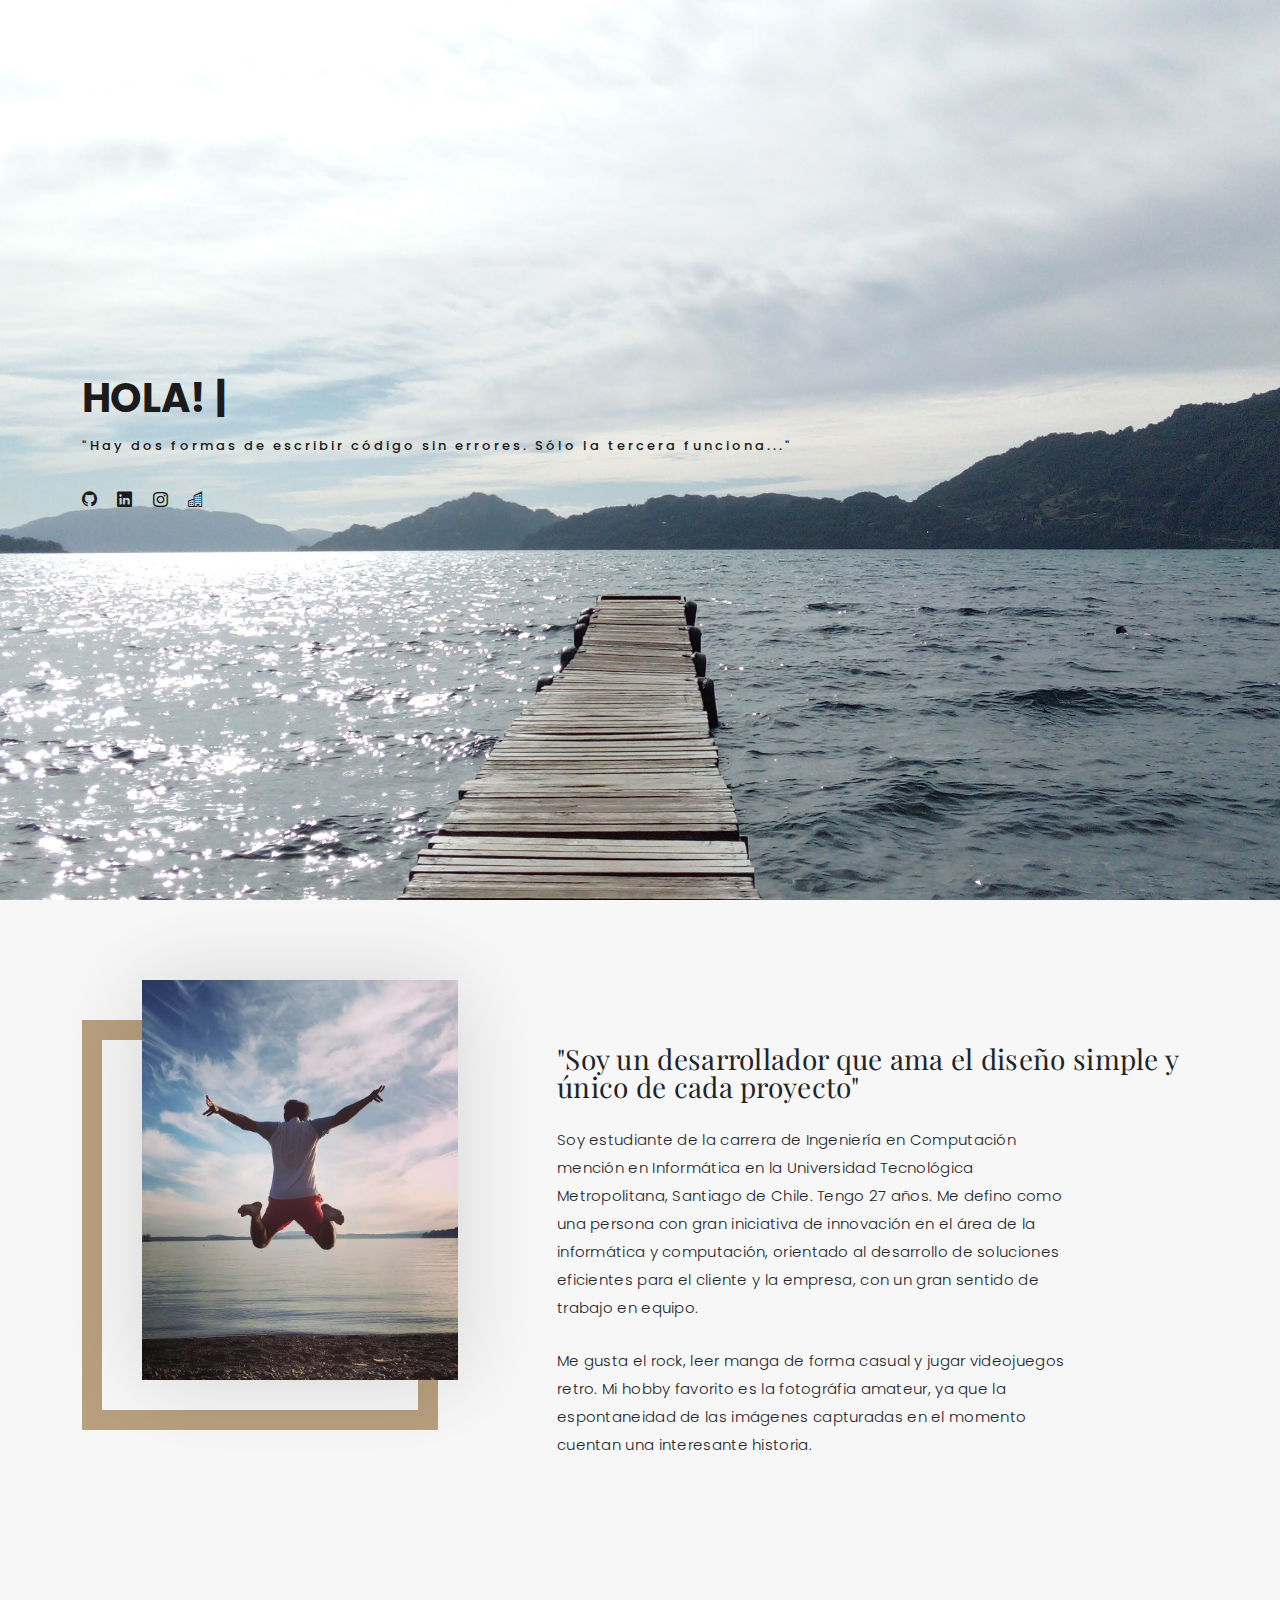
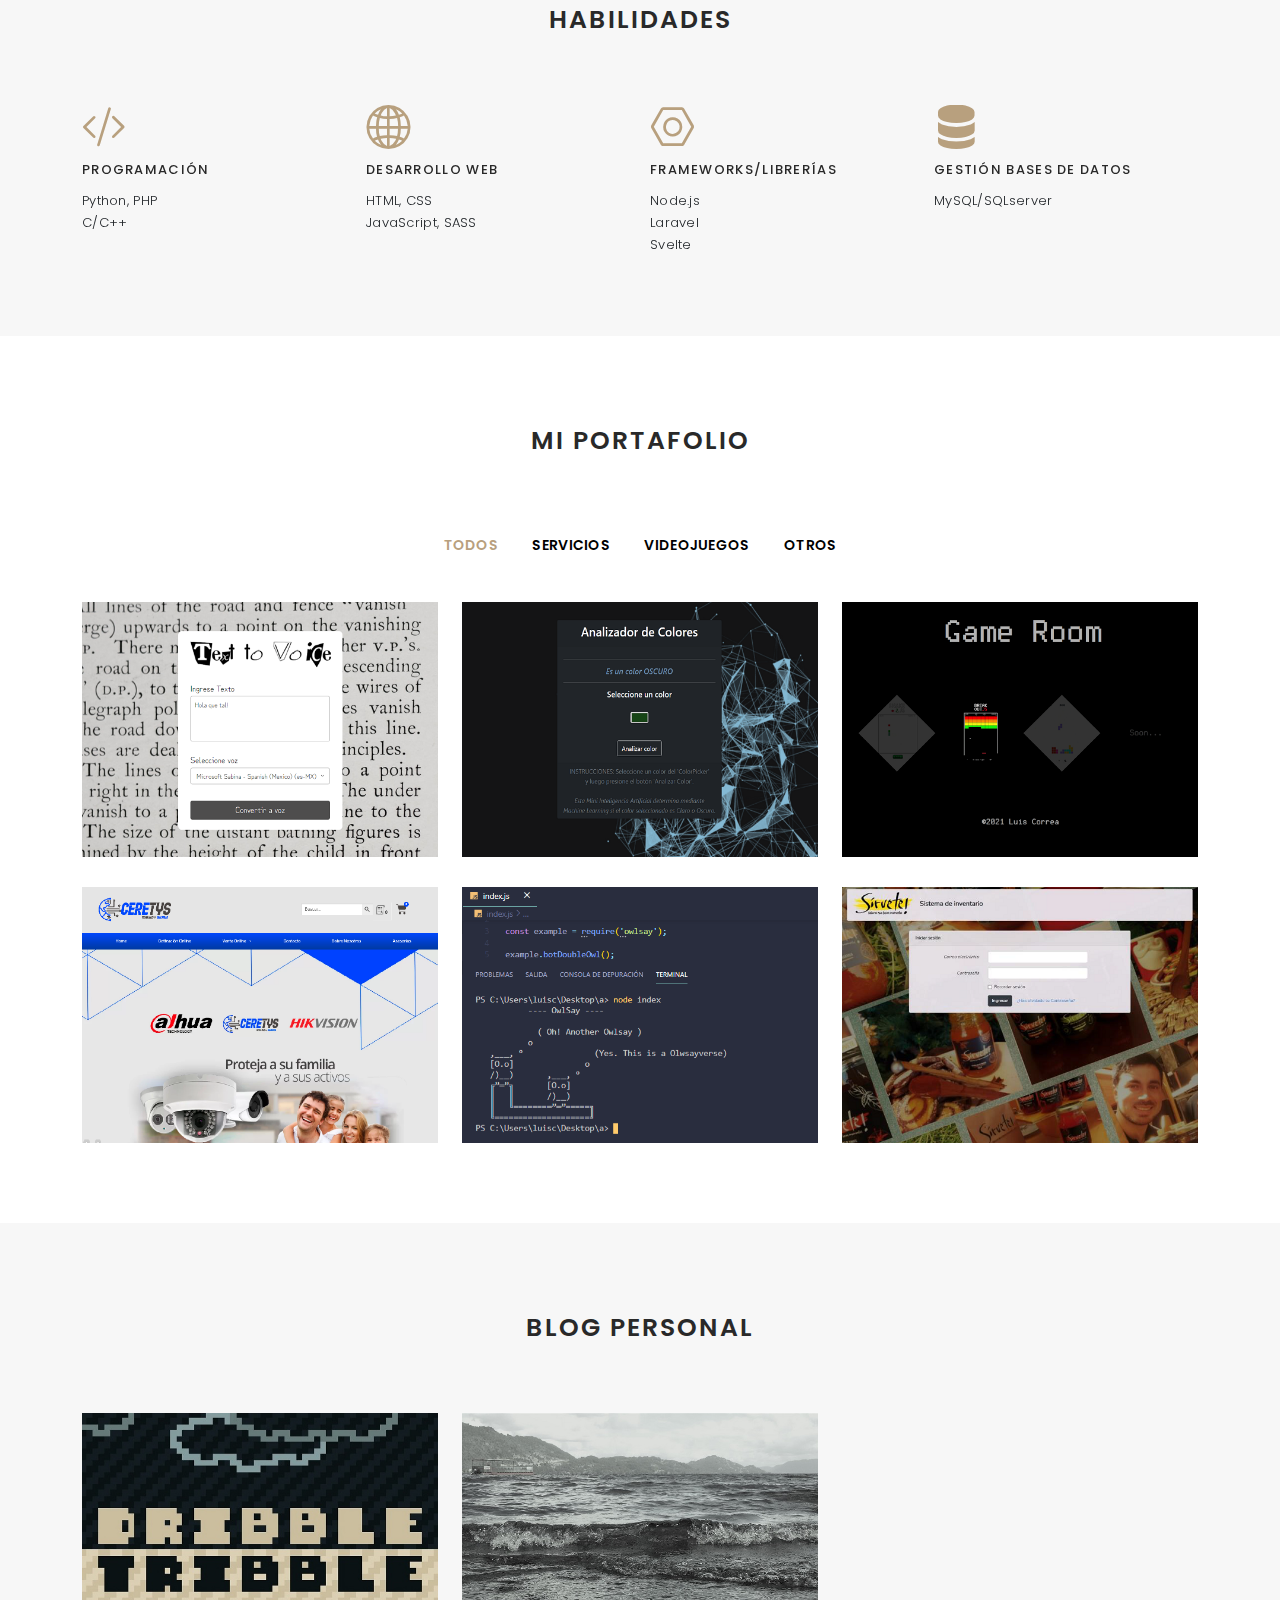
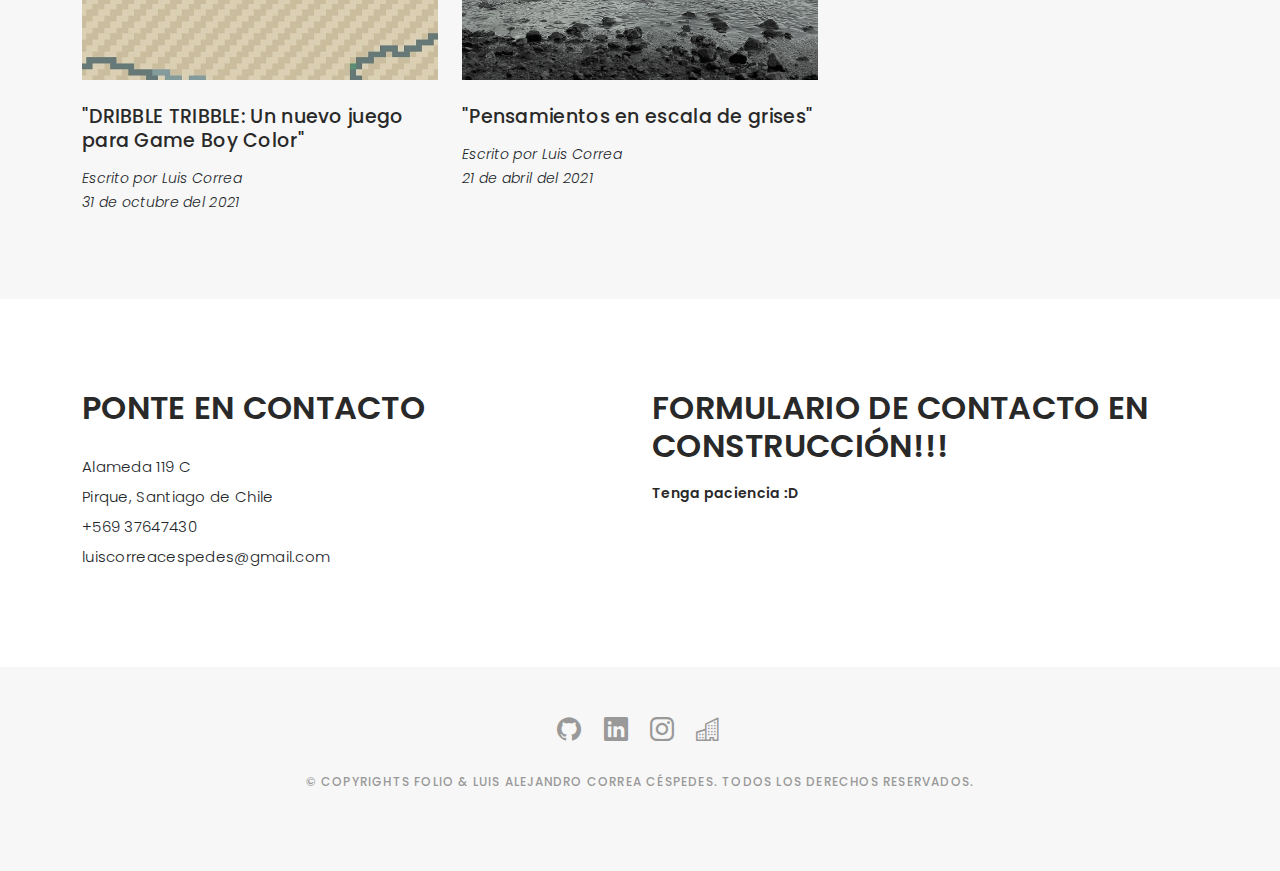
<file: index.html>
<!DOCTYPE html>
<html lang="es">

<head>
  <meta charset="utf-8">
  <meta content="width=device-width, initial-scale=1.0" name="viewport">

  <title>Portafolio Personal</title>
  <meta content="" name="description">
  <meta content="" name="keywords">

  <!-- Ícono del sitio -->
  <link href="./assets/img/favicon.png" rel="icon">

  <!-- Fuente de texto -->
  <link href="https://fonts.googleapis.com/css?family=Poppins:300,300i,400,400i,500,500i,600,600i,700,700i|Playfair+Display:400,400i,500,500i,600,600i,700,700i,900,900i" rel="stylesheet">

  <!-- Archivos Vendor CSS -->
  <link href="./assets/vendor/bootstrap/css/bootstrap.min.css" rel="stylesheet">
  <link href="./assets/vendor/bootstrap-icons/bootstrap-icons.css" rel="stylesheet">
  <link href="./assets/vendor/boxicons/css/boxicons.min.css" rel="stylesheet">
  <link href="./assets/vendor/glightbox/css/glightbox.min.css" rel="stylesheet">
  <link href="./assets/vendor/swiper/swiper-bundle.min.css" rel="stylesheet">

  <!-- Plantilla general CSS -->
  <link href="./assets/css/style.css" rel="stylesheet">

</head>

<body>

  <!-- Cabecera del sitio -->
  <header id="header" class="fixed-top">
    <div class="container d-flex align-items-center justify-content-between">

      <a class="logo"><img src="./assets/img/logo.png" alt="" class="img-fluid"></a>

      <nav id="navbar" class="navbar">
        <ul>
          <li><a class="nav-link scrollto active" href="#hero">Inicio</a></li>
          <li><a class="nav-link scrollto" href="#about">Acerca de mi</a></li>
          <li><a class="nav-link scrollto" href="#services">Habilidades</a></li>
          <li><a class="nav-link scrollto" href="#portfolio">Mi Portafolio</a></li>
          <li><a class="nav-link scrollto" href="#journal">Blog Personal</a></li>
          <li><a class="nav-link scrollto" href="#contact">Contacto</a></li>
          <li><a class="nav-link scrollto" href="./assets/cv/CV.pdf">Ver CV</a></li>
        </ul>
        <i class="bi bi-list mobile-nav-toggle"></i>
      </nav>
    </div>
  </header>

  <!-- Sección Inicio-->
  <div id="hero" class="home">
    <div class="container">
      <div class="hero-content">
        <h1 style="color: rgb(27, 27, 27);"><span class="typed" data-typed-items="Hola! Soy Luis Alejandro Correa Céspedes, Soy programador Junior . . ., Fotógrafo casual . . ., Y desarrollador de videojuegos retro"></span></h1>
        <p style="color: rgb(27, 27, 27);">"Hay dos formas de escribir código sin errores. Sólo la tercera funciona..."</p>
        <ul class="list-unstyled list-social">
          <li><a href="https://github.com/luisCorreaCespedes"><i class="bi bi-github" style="color: rgb(27, 27, 27);"></i></a></li>
          <li><a href="https://www.linkedin.com/in/luiscorreacespedes"><i class="bi bi-linkedin" style="color: rgb(27, 27, 27);"></i></a></li>
          <li><a href="https://www.instagram.com/x_luisalejandro_x/"><i class="bi bi-instagram" style="color: rgb(27, 27, 27);"></i></a></li>
          <li><a href="http://prismasoftware.cl"><i class="bi bi-building" style="color: rgb(27, 27, 27);"></i></a></li>
        </ul>
      </div>
    </div>
  </div>

  <main id="main">

    <!-- Sección Acerca de mi -->
    <div id="about" class="paddsection">
      <div class="container">
        <div class="row justify-content-between">
          <div class="col-lg-4 ">
            <div class="div-img-bg">
              <div class="about-img">
                <img src="./assets/img/me.jpg" class="img-responsive">
              </div>
            </div>
          </div>

          <div class="col-lg-7">
            <div class="about-descr">
              <p class="p-heading text-dark">"Soy un desarrollador que ama el diseño simple y único de cada proyecto" </p>
              <p class="separator text-dark">
                Soy estudiante de la carrera de Ingeniería en Computación mención en Informática 
                en la Universidad Tecnológica Metropolitana, Santiago de Chile. Tengo 27 años. Me defino como una persona con
                 gran iniciativa de innovación en el área de la informática y computación, 
                  orientado al desarrollo de soluciones eficientes para el cliente y la empresa, con un gran sentido de 
                  trabajo en equipo.
              </p>
              <p class="separator text-dark">
                Me gusta el rock, leer manga de forma casual y jugar videojuegos retro. Mi hobby favorito es la fotográfia amateur,
                ya que la espontaneidad de las imágenes capturadas en el momento cuentan una interesante historia.
              </p>
            </div>
          </div>
          
        </div>
      </div>
    </div>

    <!-- Sección Habilidades -->
    <div id="services">
      <div class="container">
        <div class="section-title text-center">
          <h2 style="padding-top: 5%;">Habilidades</h2>
        </div>
      </div>
      <div class="container">
        <div class="services-slider swiper-container" data-aos="fade-up" data-aos-delay="30">
          <div class="swiper-wrapper">

            <!-- Programación -->
            <div class="swiper-slide">
              <div class="services-block">
                <i class="bi bi-code-slash"></i>
                <span>PROGRAMACIÓN</span>
                <p class="separator text-dark">Python, PHP<br>C/C++</p>
              </div>
            </div>

            <!-- WEB -->
            <div class="swiper-slide">
              <div class="services-block">
                <i class="bi bi-globe2"></i>
                <span>DESARROLLO WEB</span>
                <p class="separator text-dark">HTML, CSS<br> JavaScript, SASS</p>
              </div>
            </div>

            <!-- Marcos de trabajo -->
            <div class="swiper-slide">
              <div class="services-block">
                <i class="bi bi-nut"></i>
                <span>FRAMEWORKS/LIBRERÍAS</span>
                <p class="separator text-dark">Node.js<br> Laravel<br> Svelte</p>
              </div>
            </div>

            <!-- BBD -->
            <div class="swiper-slide">
              <div class="services-block">
                <i class="bi bi-server"></i>
                <span>GESTIÓN BASES DE DATOS</span>
                <p class="separator text-dark">MySQL/SQLserver</p>
              </div>
            </div>

            <!-- Idiomas -->
            <div class="swiper-slide">
              <div class="services-block">
                <i class="bi bi-eyeglasses"></i>
                <span>IDIOMAS</span>
                <p class="separator text-dark">Inglés nivel Básico</p>
              </div>
            </div>

            <!-- Certificaciones -->
            <div class="swiper-slide">
              <div class="services-block">
                <i class="bi bi-flower1"></i>
                <span>CERTIFICACIONES</span>
                <p class="separator text-dark">HUAWEI Mobile Services <br> C++ Profesional</p>
              </div>
            </div>

            <!-- Otros -->
            <div class="swiper-slide">
              <div class="services-block">
                <i class="bi bi-brightness-high"></i>
                <span>OTROS</span>
                <p class="separator text-dark">Contador Técnico nivel Medio<br> Fotógrafo amateur</p>
              </div>
            </div>

          </div>
        </div>
      </div>
    </div>

    <!-- Sección Portafolio -->
    <div id="portfolio" class="paddsection">
      <div class="container">
        <div class="section-title text-center">
          <h2>Mi Portafolio</h2>
        </div>
      </div>
      <div class="container">

        <!-- Navegación -->
        <div class="row">
          <div class="col-lg-12 d-flex justify-content-center">
            <ul id="portfolio-flters">
              <li data-filter="*" class="filter-active">Todos</li>
              <li data-filter=".filter-web">Servicios</li>
              <li data-filter=".filter-app">Videojuegos</li>
              <li data-filter=".filter-card">Otros</li>
            </ul>
          </div>
        </div>

        <div class="row portfolio-container">

          <!-- Proyectos -->

          <!-- TEXT TO VOICE -->
          <div class="col-lg-4 col-md-6 portfolio-item filter-card">
            <img src="./assets/img/portfolio/Portfolio-06/portfolio-6.png" class="img-fluid" alt="">
            <div class="portfolio-info">
              <div class="row">
               <div class="col-9">
                <h4>Text To Voice</h4>
                <p>Conversor simple de texto a voz.</p>
               </div>
               <div class="col-3">
                <a href="./proyectos/texttovoice.html" class="details-link" title="Más detalles"><i class="bx bx-plus"></i></a>
               </div>
              </div>
            </div>
          </div>

          <!-- ANALIZADOR DE COLORES -->
          <div class="col-lg-4 col-md-6 portfolio-item filter-card">
            <img src="./assets/img/portfolio/Portfolio-05/portfolio-5.png" class="img-fluid" alt="">
            <div class="portfolio-info">
              <div class="row">
               <div class="col-9">
                <h4>Analizador de Colores</h4>
                <p>Mini Inteligencia Artificial Simple 
                  de identificación de colores claros y oscuros.</p>
               </div>
               <div class="col-3">
                <a href="./proyectos/analizadordecolores.html" class="details-link" title="Más detalles"><i class="bx bx-plus"></i></a>
               </div>
              </div>
            </div>
          </div>

          <!-- GAME ROOM -->
          <div class="col-lg-4 col-md-6 portfolio-item filter-app">
            <img src="./assets/img/portfolio/Portfolio-04/portfolio-4.png" class="img-fluid" alt="">
            <div class="portfolio-info">
              <div class="row">
               <div class="col-9">
                <h4>Game Room</h4>
                <p>Portafolio de mini juegos tipo web.</p>
               </div>
               <div class="col-3">
                <a href="./proyectos/gameroom.html" class="details-link" title="Más detalles"><i class="bx bx-plus"></i></a>
               </div>
              </div>
            </div>
          </div>

          <!-- CERETYS TECNOLOGIA Y SEGURIDAD -->
          <div class="col-lg-4 col-md-6 portfolio-item filter-web">
            <img src="./assets/img/portfolio/Portfolio-03/portfolio-3.png" class="img-fluid" alt="">
            <div class="portfolio-info">
              <div class="row">
               <div class="col-9">
                <h4>Tienda Virtual Ceretys</h4>
                <p>Plataforma E-Commerce desarrollada en WordPress.</p>
               </div>
               <div class="col-3">
                <a href="./proyectos/ceretystys.html" class="details-link" title="Más detalles"><i class="bx bx-plus"></i></a>
               </div>
              </div>
            </div>
          </div>

          <!-- OWLSAY -->
          <div class="col-lg-4 col-md-6 portfolio-item filter-card">
            <img src="./assets/img/portfolio/Portfolio-02/portfolio-2.png" class="img-fluid" alt="">
            <div class="portfolio-info">
              <div class="row">
               <div class="col-9">
                <h4>OWLSAY (NPM)</h4>
                <p>Paquete NPM que muestra a un búho con diversas frases configurables.</p>
               </div>
               <div class="col-3">
                <a href="./proyectos/owlsay.html" class="details-link" title="Más detalles"><i class="bx bx-plus"></i></a>
               </div>
              </div>
            </div>
          </div>

          <!-- INVENTARIO SIRVETE! -->
          <div class="col-lg-4 col-md-6 portfolio-item filter-web">
            <img src="./assets/img/portfolio/Portfolio-01/portfolio-1.png" class="img-fluid" alt="">
            <div class="portfolio-info">
              <div class="row">
               <div class="col-9">
                <h4>Sistema de Inventario Sírvete!</h4>
                <p>Plataforma de control del stock desarrollado en Laravel 7.</p>
               </div>
               <div class="col-3">
                <a href="./proyectos/inventariosirvete.html" class="details-link" title="Más detalles"><i class="bx bx-plus"></i></a>
               </div>
              </div>
            </div>
          </div>

        </div>
      </div>
    </div>

    <!-- Sección Blog Personal -->
    <div id="journal" class="text-left paddsection">

      <div class="container">
        <div class="section-title text-center">
          <h2>Blog Personal</h2>
        </div>
      </div>
      <div class="container">
        <div class="journal-block">
          <div class="row">

            <!-- Blog: DRIBBLE TRIBBLE: Un nuevo juego para Game Boy Color -->
            <div class="col-lg-4 col-md-6">
              <div class="journal-info">
                <a href="./blogs/dribbletribble.html"><img src="./assets/img/blogs/blog_2/blog-post-2.jpg" class="img-responsive" alt="img"></a>
                <div class="journal-txt">
                  <h4><a href="./blogs/dribbletribble.html">"DRIBBLE TRIBBLE: Un nuevo juego para Game Boy Color"</a></h4>
                  <p class="separator text-dark">
                    <em>Escrito por Luis Correa</em> <br>
                    <em>31 de octubre del 2021</em>
                  </p>
                </div>
              </div>
            </div>

            <!-- Blog: Pensamientos en escala de grises -->
            <div class="col-lg-4 col-md-6">
              <div class="journal-info">
                <a href="./blogs/escaladegrises.html"><img src="./assets/img/blogs/blog_1/blog-post-1.jpg" class="img-responsive" alt="img"></a>
                <div class="journal-txt">
                  <h4><a href="./blogs/escaladegrises.html">"Pensamientos en escala de grises"</a></h4>
                  <p class="separator text-dark">
                    <em>Escrito por Luis Correa</em> <br>
                    <em>21 de abril del 2021</em>
                  </p>
                </div>
              </div>
            </div>

            <!-- Agregar más entradas -->

          </div>
        </div>
      </div>
    </div>

    <!-- Sección de Contacto -->
    <div id="contact" class="paddsection">
      <div class="container">
        <div class="contact-block1">
          <div class="row">
            <div class="col-lg-6">
              <div class="contact-contact">

                <h2 class="mb-30">PONTE EN CONTACTO</h2>
                <ul class="contact-details text-dark">
                  <li><span>Alameda 119 C</span></li>
                  <li><span>Pirque, Santiago de Chile</span></li>
                  <li><span>+569 37647430</span></li>
                  <li><span>luiscorreacespedes@gmail.com</span></li>
                </ul>

              </div>
            </div>
 
            <!-- FORMULARIO -->
            <div class="col-lg-6">
                <h2>FORMULARIO DE CONTACTO EN CONSTRUCCIÓN!!!</h2> <br>
                <h4>Tenga paciencia :D</h4>
            </div>           
            
          </div>
        </div>
      </div>
    </div>

  </main>

  <!-- Pié de Página -->
  <div id="footer" class="text-center">
    <div class="container">
      <div class="socials-media text-center">

        <ul class="list-unstyled">
          <li><a href="https://github.com/luisCorreaCespedes"><i class="bi bi-github"></i></a></li>
          <li><a href="https://www.linkedin.com/in/luiscorreacespedes"><i class="bi bi-linkedin"></i></a></li>
          <li><a href="https://www.instagram.com/x_luisalejandro_x/"><i class="bi bi-instagram"></i></a></li>
          <li><a href="http://prismasoftware.cl"><i class="bi bi-building"></i></a></li>
        </ul>

      </div>

      <p>&copy; Copyrights Folio & Luis Alejandro Correa Céspedes. Todos los derechos reservados.</p>

    </div>
  </div>

  <a href="#hero" class="back-to-top d-flex align-items-center justify-content-center"><i class="bi bi-arrow-up-short"></i></a>

  <!-- Archivos Vendor JavaScript -->
  <script src="./assets/vendor/bootstrap/js/bootstrap.bundle.min.js"></script>
  <script src="./assets/vendor/glightbox/js/glightbox.min.js"></script>
  <script src="./assets/vendor/isotope-layout/isotope.pkgd.min.js"></script>
  <script src="./assets/vendor/swiper/swiper-bundle.min.js"></script>
  <script src="./assets/vendor/typed.js/typed.min.js"></script>
  <script src="https://ajax.googleapis.com/ajax/libs/jquery/1.11.0/jquery.min.js"></script>
  <script src="https://maxcdn.bootstrapcdn.com/bootstrap/3.3.1/js/bootstrap.min.js"></script>

  <!-- Plantilla general JavaScript -->
  <script src="./assets/js/main.js"></script>

</body>

</html>
</file>
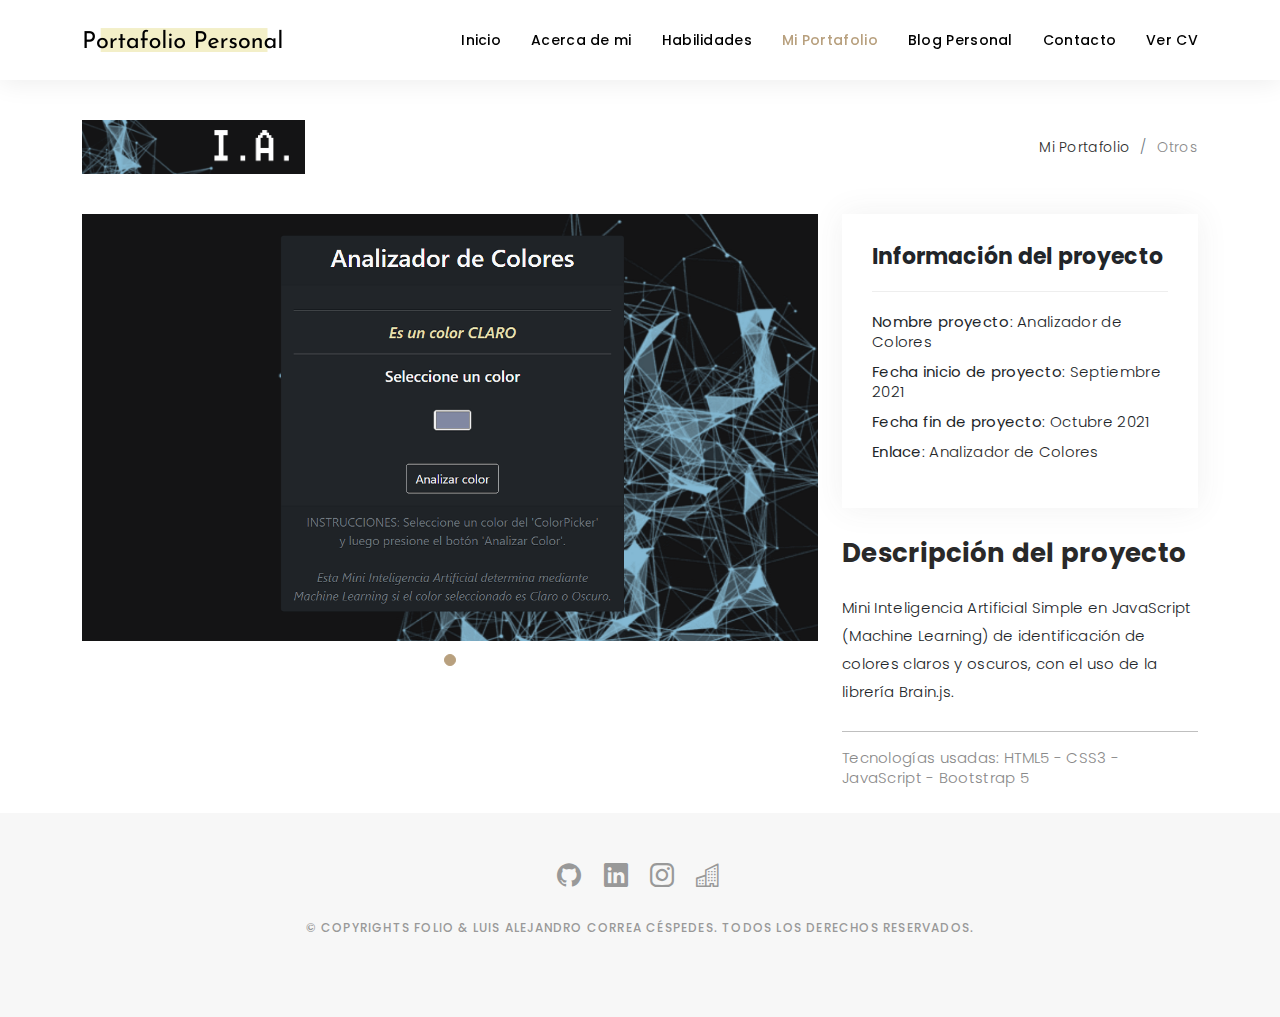
<file: proyectos/analizadordecolores.html>
<!DOCTYPE html>
<html lang="es">

<head>
  <meta charset="utf-8">
  <meta content="width=device-width, initial-scale=1.0" name="viewport">

  <title>Proyecto Analizador de Colores</title>
  <meta content="" name="description">
  <meta content="" name="keywords">

  <!-- Ícono del sitio -->
  <link href="../assets/img/favicon.png" rel="icon">

  <!-- Fuente de texto -->
  <link href="https://fonts.googleapis.com/css?family=Poppins:300,300i,400,400i,500,500i,600,600i,700,700i|Playfair+Display:400,400i,500,500i,600,600i,700,700i,900,900i" rel="stylesheet">

  <!-- Archivos Vendor CSS -->
  <link href="../assets/vendor/bootstrap/css/bootstrap.min.css" rel="stylesheet">
  <link href="../assets/vendor/bootstrap-icons/bootstrap-icons.css" rel="stylesheet">
  <link href="../assets/vendor/boxicons/css/boxicons.min.css" rel="stylesheet">
  <link href="../assets/vendor/glightbox/css/glightbox.min.css" rel="stylesheet">
  <link href="../assets/vendor/swiper/swiper-bundle.min.css" rel="stylesheet">

  <!-- Plantilla general CSS -->
  <link href="../assets/css/style.css" rel="stylesheet">

</head>

<body>

  <!-- Cabecera -->
  <header id="header" class="fixed-top header-inner-pages">
    <div class="container d-flex align-items-center justify-content-between">

      <a href="/#hero" class="logo"><img src="../assets/img/logo.png" alt="" class="img-fluid"></a>

      <nav id="navbar" class="navbar">
        <ul>
          <li><a class="nav-link scrollto " href="/">Inicio</a></li>
          <li><a class="nav-link scrollto" href="/#about">Acerca de mi</a></li>
          <li><a class="nav-link scrollto" href="/#services">Habilidades</a></li>
          <li><a class="nav-link active scrollto" href="/#portfolio">Mi Portafolio</a></li>
          <li><a class="nav-link scrollto" href="/#journal">Blog Personal</a></li>
          <li><a class="nav-link scrollto" href="/#contact">Contacto</a></li>
          <li><a class="nav-link scrollto" href="../assets/cv/CV.pdf">Ver CV</a></li>
        </ul>
        <i class="bi bi-list mobile-nav-toggle"></i>
      </nav>

    </div>
  </header>

  <main id="main">

    <!-- Migas de pan -->
    <section class="breadcrumbs">
      <div class="container">

        <div class="d-flex justify-content-between align-items-center">
          <img src="../assets/img/portfolio/Portfolio-05/logoAnalisis.png" alt="logoAnalisis" width="20%">
          <ol>
            <li><a href="/#portfolio">Mi Portafolio</a></li>
            <li>Otros</li>
          </ol>
        </div>

      </div>
    </section>

    <!-- Detalle del servicio -->
    <section id="portfolio-details" class="portfolio-details">
      <div class="container">

        <div class="row gy-4">

          <div class="col-lg-8">
            <div class="portfolio-details-slider swiper-container">
              <div class="swiper-wrapper align-items-center">

                <div class="swiper-slide">
                  <img src="../assets/img/portfolio/Portfolio-05/portfolio-details-1.png" alt="">
                </div>

              </div>
              <div class="swiper-pagination"></div>
            </div>
          </div>

          <div class="col-lg-4">
            <div class="portfolio-info text-dark">
              <h3>Información del proyecto</h3>
              <ul>
                <li><strong>Nombre proyecto</strong>: Analizador de Colores</li>
                <li><strong>Fecha inicio de proyecto</strong>: Septiembre 2021</li>
                <li><strong>Fecha fin de proyecto</strong>: Octubre 2021</li>
                <li><strong>Enlace</strong>: <a href="https://analizadordecolores.netlify.app">Analizador de Colores</a></li>
              </ul>
            </div>
            <div class="portfolio-description">
              <h2>Descripción del proyecto</h2>
              <p class="text-dark">
                Mini Inteligencia Artificial Simple en JavaScript (Machine Learning) 
                de identificación de colores claros y oscuros, con el uso de la librería Brain.js. <hr style="color: black;">
                Tecnologías usadas: HTML5 - CSS3 - JavaScript - Bootstrap 5
              </p>
            </div>
          </div>

        </div>

      </div>
    </section>

  </main>

  <!-- Pié de página -->
  <div id="footer" class="text-center">
    <div class="container">
      <div class="socials-media text-center">

        <ul class="list-unstyled">
          <li><a href="https://github.com/luisCorreaCespedes"><i class="bi bi-github"></i></a></li>
          <li><a href="https://www.linkedin.com/in/luiscorreacespedes"><i class="bi bi-linkedin"></i></a></li>
          <li><a href="https://www.instagram.com/x_luisalejandro_x/"><i class="bi bi-instagram"></i></a></li>
          <li><a href="http://prismasoftware.cl"><i class="bi bi-building"></i></a></li>
        </ul>

      </div>

      <p>&copy; Copyrights Folio & Luis Alejandro Correa Céspedes. Todos los derechos reservados.</p>

    </div>
  </div>

  <a href="#" class="back-to-top d-flex align-items-center justify-content-center"><i class="bi bi-arrow-up-short"></i></a>

  <!-- Vendor JS Files -->
  <script src="../assets/vendor/bootstrap/js/bootstrap.bundle.min.js"></script>
  <script src="../assets/vendor/glightbox/js/glightbox.min.js"></script>
  <script src="../assets/vendor/isotope-layout/isotope.pkgd.min.js"></script>
  <script src="../assets/vendor/swiper/swiper-bundle.min.js"></script>
  <script src="../assets/vendor/typed.js/typed.min.js"></script>

  <!-- Template Main JS File -->
  <script src="../assets/js/main.js"></script>

</body>

</html>
</file>
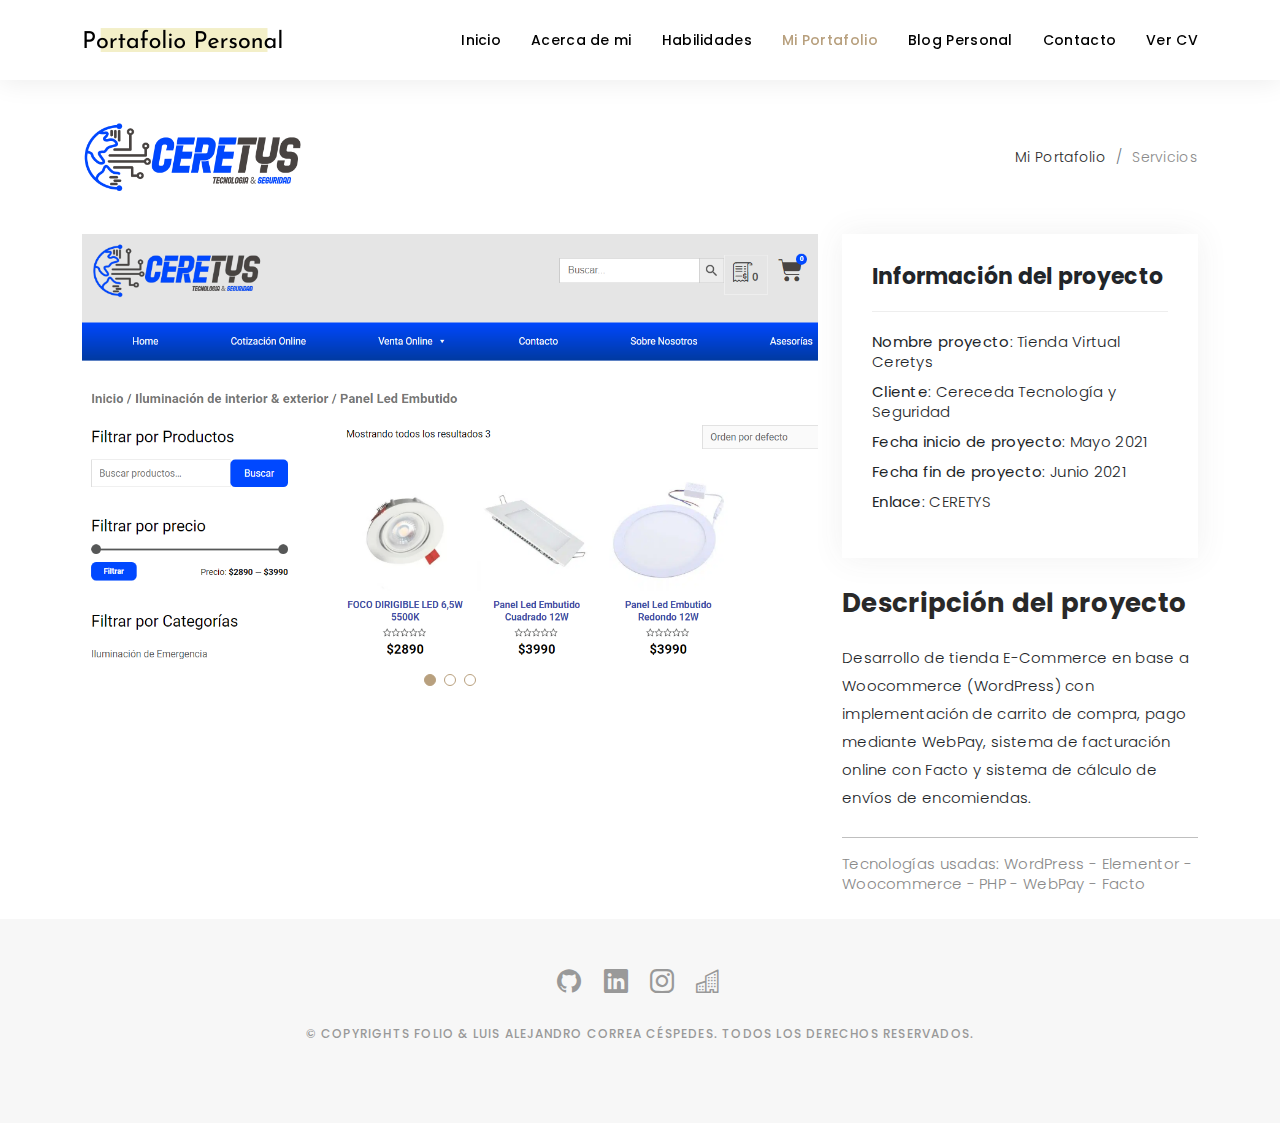
<file: proyectos/ceretystys.html>
<!DOCTYPE html>
<html lang="es">

<head>
  <meta charset="utf-8">
  <meta content="width=device-width, initial-scale=1.0" name="viewport">

  <title>Proyecto CERETYS</title>
  <meta content="" name="description">
  <meta content="" name="keywords">

  <!-- Ícono del sitio -->
  <link href="../assets/img/favicon.png" rel="icon">

  <!-- Fuente de texto -->
  <link href="https://fonts.googleapis.com/css?family=Poppins:300,300i,400,400i,500,500i,600,600i,700,700i|Playfair+Display:400,400i,500,500i,600,600i,700,700i,900,900i" rel="stylesheet">

  <!-- Archivos Vendor CSS -->
  <link href="../assets/vendor/bootstrap/css/bootstrap.min.css" rel="stylesheet">
  <link href="../assets/vendor/bootstrap-icons/bootstrap-icons.css" rel="stylesheet">
  <link href="../assets/vendor/boxicons/css/boxicons.min.css" rel="stylesheet">
  <link href="../assets/vendor/glightbox/css/glightbox.min.css" rel="stylesheet">
  <link href="../assets/vendor/swiper/swiper-bundle.min.css" rel="stylesheet">

  <!-- Plantilla general CSS -->
  <link href="../assets/css/style.css" rel="stylesheet">

</head>

<body>

  <!-- Cabecera -->
  <header id="header" class="fixed-top header-inner-pages">
    <div class="container d-flex align-items-center justify-content-between">

      <a href="/#hero" class="logo"><img src="../assets/img/logo.png" alt="" class="img-fluid"></a>

      <nav id="navbar" class="navbar">
        <ul>
          <li><a class="nav-link scrollto " href="/">Inicio</a></li>
          <li><a class="nav-link scrollto" href="/#about">Acerca de mi</a></li>
          <li><a class="nav-link scrollto" href="/#services">Habilidades</a></li>
          <li><a class="nav-link active scrollto" href="/#portfolio">Mi Portafolio</a></li>
          <li><a class="nav-link scrollto" href="/#journal">Blog Personal</a></li>
          <li><a class="nav-link scrollto" href="/#contact">Contacto</a></li>
          <li><a class="nav-link scrollto" href="../assets/cv/CV.pdf">Ver CV</a></li>
        </ul>
        <i class="bi bi-list mobile-nav-toggle"></i>
      </nav>

    </div>
  </header>

  <main id="main">

    <!-- Migas de pan -->
    <section class="breadcrumbs">
      <div class="container">

        <div class="d-flex justify-content-between align-items-center">
          <img src="../assets/img/portfolio/Portfolio-03/logoCeretys.png" alt="logoCeretys" width="20%">
          <ol>
            <li><a href="/#portfolio">Mi Portafolio</a></li>
            <li>Servicios</li>
          </ol>
        </div>

      </div>
    </section>

    <!-- Detalle del servicio -->
    <section id="portfolio-details" class="portfolio-details">
      <div class="container">

        <div class="row gy-4">

          <div class="col-lg-8">
            <div class="portfolio-details-slider swiper-container">
              <div class="swiper-wrapper align-items-center">

                <div class="swiper-slide">
                  <img src="../assets/img/portfolio/Portfolio-03/portfolio-details-1.png" alt="">
                </div>

                <div class="swiper-slide">
                  <img src="../assets/img/portfolio/Portfolio-03/portfolio-details-2.png" alt="">
                </div>

                <div class="swiper-slide">
                  <img src="../assets/img/portfolio/Portfolio-03/portfolio-details-3.png" alt="">
                </div>

              </div>
              <div class="swiper-pagination"></div>
            </div>
          </div>

          <div class="col-lg-4">
            <div class="portfolio-info text-dark">
              <h3>Información del proyecto</h3>
              <ul>
                <li><strong>Nombre proyecto</strong>: Tienda Virtual Ceretys</li>
                <li><strong>Cliente</strong>: Cereceda Tecnología y Seguridad</li>
                <li><strong>Fecha inicio de proyecto</strong>: Mayo 2021</li>
                <li><strong>Fecha fin de proyecto</strong>: Junio 2021</li>
                <li><strong>Enlace</strong>: <a href="https://ceretys.cl">CERETYS</a></li>
              </ul>
            </div>
            <div class="portfolio-description">
              <h2>Descripción del proyecto</h2>
              <p class="text-dark">
                Desarrollo de tienda E-Commerce en base a Woocommerce (WordPress) con implementación
                de carrito de compra, pago mediante WebPay, sistema de facturación online con Facto
                y sistema de cálculo de envíos de encomiendas.  <hr style="color: black;">
                Tecnologías usadas: WordPress - Elementor - Woocommerce - PHP - WebPay - Facto
              </p>
            </div>
          </div>

        </div>

      </div>
    </section>

  </main>

  <!-- Pié de página -->
  <div id="footer" class="text-center">
    <div class="container">
      <div class="socials-media text-center">

        <ul class="list-unstyled">
          <li><a href="https://github.com/luisCorreaCespedes"><i class="bi bi-github"></i></a></li>
          <li><a href="https://www.linkedin.com/in/luiscorreacespedes"><i class="bi bi-linkedin"></i></a></li>
          <li><a href="https://www.instagram.com/x_luisalejandro_x/"><i class="bi bi-instagram"></i></a></li>
          <li><a href="http://prismasoftware.cl"><i class="bi bi-building"></i></a></li>
        </ul>

      </div>

      <p>&copy; Copyrights Folio & Luis Alejandro Correa Céspedes. Todos los derechos reservados.</p>

    </div>
  </div>

  <a href="#" class="back-to-top d-flex align-items-center justify-content-center"><i class="bi bi-arrow-up-short"></i></a>

  <!-- Vendor JS Files -->
  <script src="../assets/vendor/bootstrap/js/bootstrap.bundle.min.js"></script>
  <script src="../assets/vendor/glightbox/js/glightbox.min.js"></script>
  <script src="../assets/vendor/isotope-layout/isotope.pkgd.min.js"></script>
  <script src="../assets/vendor/swiper/swiper-bundle.min.js"></script>
  <script src="../assets/vendor/typed.js/typed.min.js"></script>

  <!-- Template Main JS File -->
  <script src="../assets/js/main.js"></script>

</body>

</html>
</file>
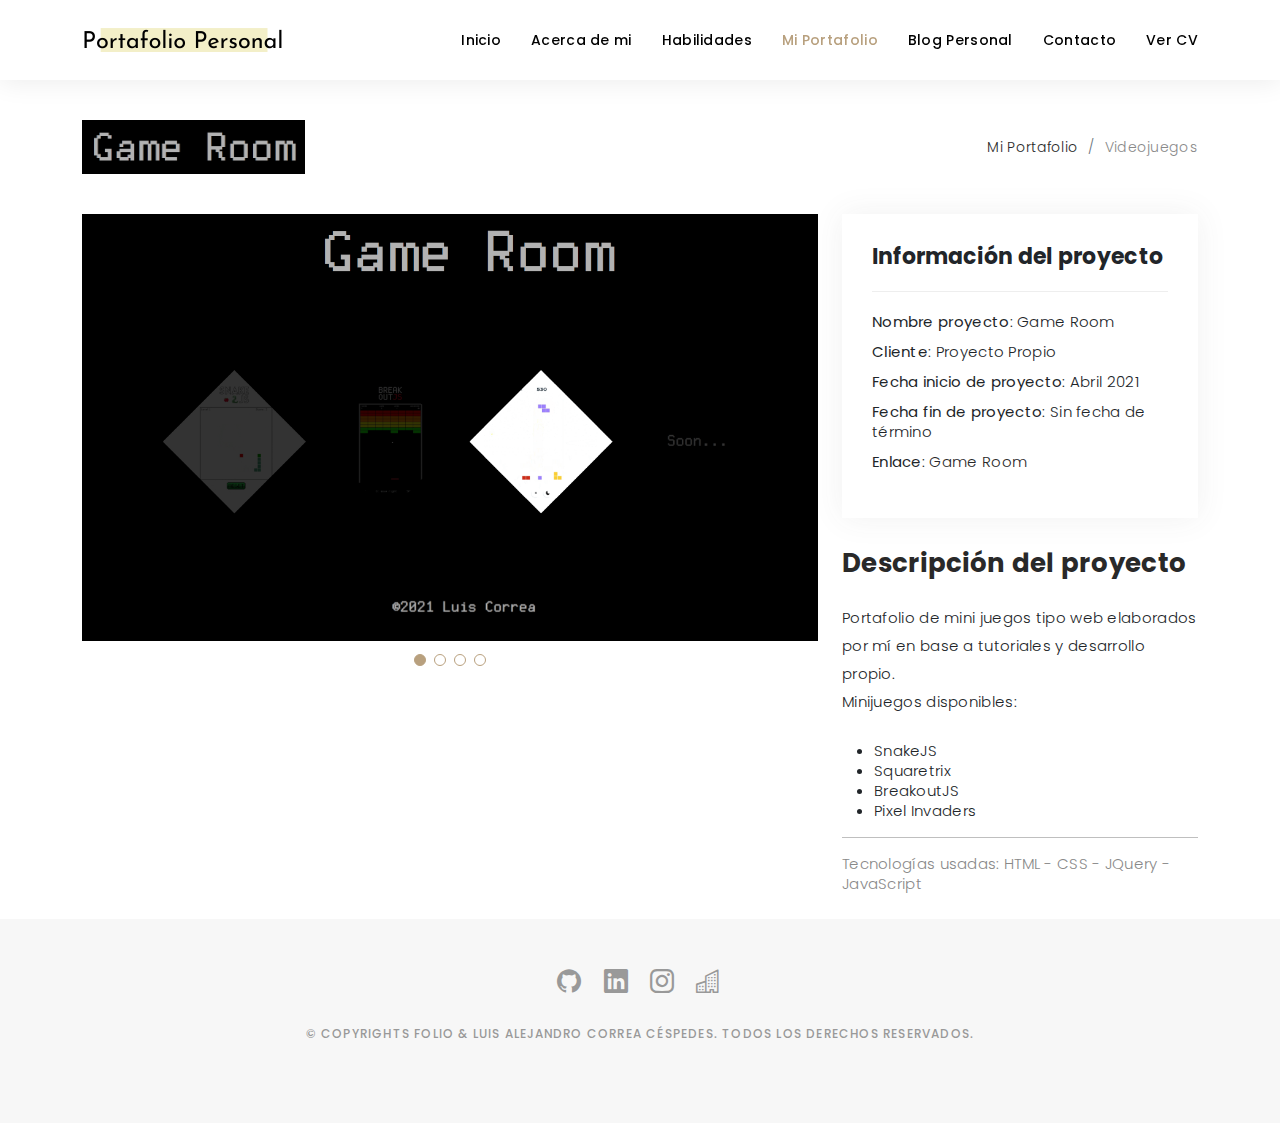
<file: proyectos/gameroom.html>
<!DOCTYPE html>
<html lang="es">

<head>
  <meta charset="utf-8">
  <meta content="width=device-width, initial-scale=1.0" name="viewport">

  <title>Proyecto Game Room</title>
  <meta content="" name="description">
  <meta content="" name="keywords">

  <!-- Ícono del sitio -->
  <link href="../assets/img/favicon.png" rel="icon">

  <!-- Fuente de texto -->
  <link href="https://fonts.googleapis.com/css?family=Poppins:300,300i,400,400i,500,500i,600,600i,700,700i|Playfair+Display:400,400i,500,500i,600,600i,700,700i,900,900i" rel="stylesheet">

  <!-- Archivos Vendor CSS -->
  <link href="../assets/vendor/bootstrap/css/bootstrap.min.css" rel="stylesheet">
  <link href="../assets/vendor/bootstrap-icons/bootstrap-icons.css" rel="stylesheet">
  <link href="../assets/vendor/boxicons/css/boxicons.min.css" rel="stylesheet">
  <link href="../assets/vendor/glightbox/css/glightbox.min.css" rel="stylesheet">
  <link href="../assets/vendor/swiper/swiper-bundle.min.css" rel="stylesheet">

  <!-- Plantilla general CSS -->
  <link href="../assets/css/style.css" rel="stylesheet">

</head>

<body>

  <!-- Cabecera -->
  <header id="header" class="fixed-top header-inner-pages">
    <div class="container d-flex align-items-center justify-content-between">

      <a href="/#hero" class="logo"><img src="../assets/img/logo.png" alt="" class="img-fluid"></a>

      <nav id="navbar" class="navbar">
        <ul>
          <li><a class="nav-link scrollto " href="/">Inicio</a></li>
          <li><a class="nav-link scrollto" href="/#about">Acerca de mi</a></li>
          <li><a class="nav-link scrollto" href="/#services">Habilidades</a></li>
          <li><a class="nav-link active scrollto" href="/#portfolio">Mi Portafolio</a></li>
          <li><a class="nav-link scrollto" href="/#journal">Blog Personal</a></li>
          <li><a class="nav-link scrollto" href="/#contact">Contacto</a></li>
          <li><a class="nav-link scrollto" href="../assets/cv/CV.pdf">Ver CV</a></li>
        </ul>
        <i class="bi bi-list mobile-nav-toggle"></i>
      </nav>

    </div>
  </header>

  <main id="main">

    <!-- Migas de pan -->
    <section class="breadcrumbs">
      <div class="container">

        <div class="d-flex justify-content-between align-items-center">
          <img src="../assets/img/portfolio/Portfolio-04/logoGameroom.png" alt="logoGameroom" width="20%">
          <ol>
            <li><a href="/#portfolio">Mi Portafolio</a></li>
            <li>Videojuegos</li>
          </ol>
        </div>

      </div>
    </section>

    <!-- Detalle del servicio -->
    <section id="portfolio-details" class="portfolio-details">
      <div class="container">

        <div class="row gy-4">

          <div class="col-lg-8">
            <div class="portfolio-details-slider swiper-container">
              <div class="swiper-wrapper align-items-center">

                <div class="swiper-slide">
                  <img src="../assets/img/portfolio/Portfolio-04/portfolio-details-1.png" alt="">
                </div>

                <div class="swiper-slide">
                  <img src="../assets/img/portfolio/Portfolio-04/portfolio-details-2.png" alt="">
                </div>

                <div class="swiper-slide">
                  <img src="../assets/img/portfolio/Portfolio-04/portfolio-details-3.png" alt="">
                </div>

                <div class="swiper-slide">
                  <img src="../assets/img/portfolio/Portfolio-04/portfolio-details-4.png" alt="">
                </div>

              </div>
              <div class="swiper-pagination"></div>
            </div>
          </div>

          <div class="col-lg-4">
            <div class="portfolio-info text-dark">
              <h3>Información del proyecto</h3>
              <ul>
                <li><strong>Nombre proyecto</strong>: Game Room</li>
                <li><strong>Cliente</strong>: Proyecto Propio</li>
                <li><strong>Fecha inicio de proyecto</strong>: Abril 2021</li>
                <li><strong>Fecha fin de proyecto</strong>: Sin fecha de término</li>
                <li><strong>Enlace</strong>: <a href="https://retrogameroom.netlify.app">Game Room</a></li>
              </ul>
            </div>
            <div class="portfolio-description">
              <h2>Descripción del proyecto</h2>
              <p class="text-dark">
                Portafolio de mini juegos tipo web elaborados por mí en base a tutoriales y desarrollo propio. <br>
                Minijuegos disponibles:
                <ul class="text-dark">
                  <li>SnakeJS</li>
                  <li>Squaretrix</li>
                  <li>BreakoutJS</li>
                  <li>Pixel Invaders</li>
                </ul>
                <hr style="color: black;">
                Tecnologías usadas: HTML - CSS - JQuery - JavaScript
              </p>
            </div>
          </div>

        </div>

      </div>
    </section>

  </main>

  <!-- Pié de página -->
  <div id="footer" class="text-center">
    <div class="container">
      <div class="socials-media text-center">

        <ul class="list-unstyled">
          <li><a href="https://github.com/luisCorreaCespedes"><i class="bi bi-github"></i></a></li>
          <li><a href="https://www.linkedin.com/in/luiscorreacespedes"><i class="bi bi-linkedin"></i></a></li>
          <li><a href="https://www.instagram.com/x_luisalejandro_x/"><i class="bi bi-instagram"></i></a></li>
          <li><a href="http://prismasoftware.cl"><i class="bi bi-building"></i></a></li>
        </ul>

      </div>

      <p>&copy; Copyrights Folio & Luis Alejandro Correa Céspedes. Todos los derechos reservados.</p>

    </div>
  </div>

  <a href="#" class="back-to-top d-flex align-items-center justify-content-center"><i class="bi bi-arrow-up-short"></i></a>

  <!-- Vendor JS Files -->
  <script src="../assets/vendor/bootstrap/js/bootstrap.bundle.min.js"></script>
  <script src="../assets/vendor/glightbox/js/glightbox.min.js"></script>
  <script src="../assets/vendor/isotope-layout/isotope.pkgd.min.js"></script>
  <script src="../assets/vendor/swiper/swiper-bundle.min.js"></script>
  <script src="../assets/vendor/typed.js/typed.min.js"></script>

  <!-- Template Main JS File -->
  <script src="../assets/js/main.js"></script>

</body>

</html>
</file>
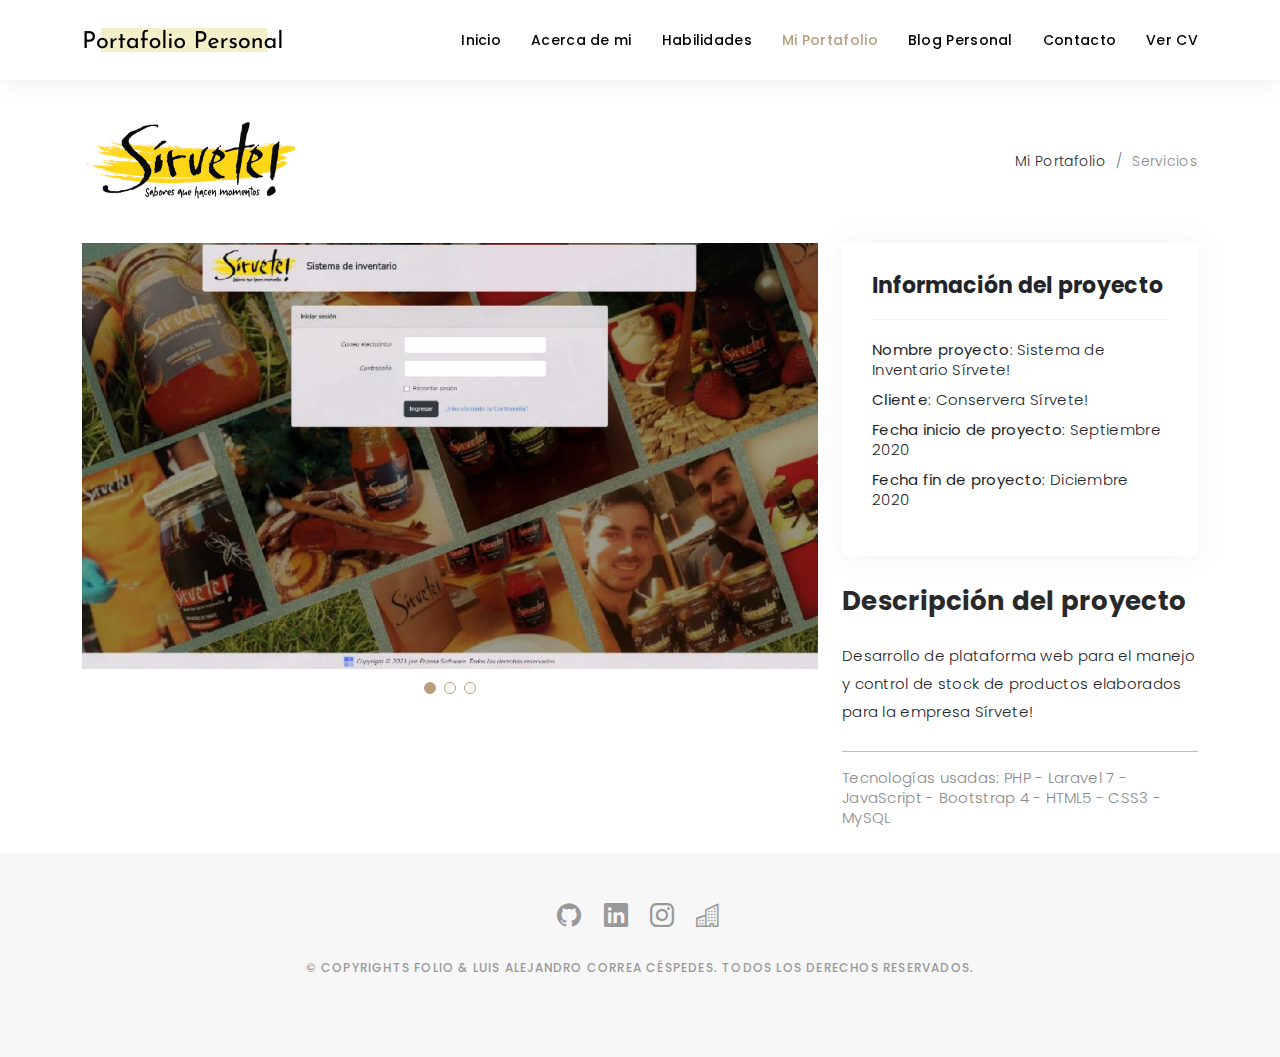
<file: proyectos/inventariosirvete.html>
<!DOCTYPE html>
<html lang="es">

<head>
  <meta charset="utf-8">
  <meta content="width=device-width, initial-scale=1.0" name="viewport">

  <title>Proyecto Sirvete!</title>
  <meta content="" name="description">
  <meta content="" name="keywords">

  <!-- Ícono del sitio -->
  <link href="../assets/img/favicon.png" rel="icon">

  <!-- Fuente de texto -->
  <link href="https://fonts.googleapis.com/css?family=Poppins:300,300i,400,400i,500,500i,600,600i,700,700i|Playfair+Display:400,400i,500,500i,600,600i,700,700i,900,900i" rel="stylesheet">

  <!-- Archivos Vendor CSS -->
  <link href="../assets/vendor/bootstrap/css/bootstrap.min.css" rel="stylesheet">
  <link href="../assets/vendor/bootstrap-icons/bootstrap-icons.css" rel="stylesheet">
  <link href="../assets/vendor/boxicons/css/boxicons.min.css" rel="stylesheet">
  <link href="../assets/vendor/glightbox/css/glightbox.min.css" rel="stylesheet">
  <link href="../assets/vendor/swiper/swiper-bundle.min.css" rel="stylesheet">

  <!-- Plantilla general CSS -->
  <link href="../assets/css/style.css" rel="stylesheet">

</head>

<body>

  <!-- Cabecera -->
  <header id="header" class="fixed-top header-inner-pages">
    <div class="container d-flex align-items-center justify-content-between">

      <a href="/#hero" class="logo"><img src="../assets/img/logo.png" alt="" class="img-fluid"></a>

      <nav id="navbar" class="navbar">
        <ul>
          <li><a class="nav-link scrollto " href="/">Inicio</a></li>
          <li><a class="nav-link scrollto" href="/#about">Acerca de mi</a></li>
          <li><a class="nav-link scrollto" href="/#services">Habilidades</a></li>
          <li><a class="nav-link active scrollto" href="/#portfolio">Mi Portafolio</a></li>
          <li><a class="nav-link scrollto" href="/#journal">Blog Personal</a></li>
          <li><a class="nav-link scrollto" href="/#contact">Contacto</a></li>
          <li><a class="nav-link scrollto" href="../assets/cv/CV.pdf">Ver CV</a></li>
        </ul>
        <i class="bi bi-list mobile-nav-toggle"></i>
      </nav>

    </div>
  </header>

  <main id="main">

    <!-- Migas de pan -->
    <section class="breadcrumbs">
      <div class="container">

        <div class="d-flex justify-content-between align-items-center">
          <img src="../assets/img/portfolio/Portfolio-01/logoSirvete.png" alt="logoSirvete" width="20%">
          <ol>
            <li><a href="/#portfolio">Mi Portafolio</a></li>
            <li>Servicios</li>
          </ol>
        </div>

      </div>
    </section>

    <!-- Detalle del servicio -->
    <section id="portfolio-details" class="portfolio-details">
      <div class="container">

        <div class="row gy-4">

          <div class="col-lg-8">
            <div class="portfolio-details-slider swiper-container">
              <div class="swiper-wrapper align-items-center">

                <div class="swiper-slide">
                  <img src="../assets/img/portfolio/Portfolio-01/portfolio-details-1.png" alt="">
                </div>

                <div class="swiper-slide">
                  <img src="../assets/img/portfolio/Portfolio-01/portfolio-details-2.png" alt="">
                </div>

                <div class="swiper-slide">
                  <img src="../assets/img/portfolio/Portfolio-01/portfolio-details-3.png" alt="">
                </div>

              </div>
              <div class="swiper-pagination"></div>
            </div>
          </div>

          <div class="col-lg-4">
            <div class="portfolio-info text-dark">
              <h3>Información del proyecto</h3>
              <ul>
                <li><strong>Nombre proyecto</strong>: Sistema de Inventario Sírvete!</li>
                <li><strong>Cliente</strong>: Conservera Sírvete!</li>
                <li><strong>Fecha inicio de proyecto</strong>: Septiembre 2020</li>
                <li><strong>Fecha fin de proyecto</strong>: Diciembre 2020</li>
               <!-- <li><strong>Enlace</strong>: <a href="#">www.example.com</a></li> -->
              </ul>
            </div>
            <div class="portfolio-description">
              <h2>Descripción del proyecto</h2>
              <p class="text-dark">
                Desarrollo de plataforma web para el manejo y control de stock de productos
                elaborados para la empresa Sírvete! <hr style="color: black;">
                Tecnologías usadas: PHP - Laravel 7 - JavaScript - Bootstrap 4 - HTML5 - CSS3 - MySQL
              </p>
            </div>
          </div>

        </div>

      </div>
    </section>

  </main>

  <!-- Pié de página -->
  <div id="footer" class="text-center">
    <div class="container">
      <div class="socials-media text-center">

        <ul class="list-unstyled">
          <li><a href="https://github.com/luisCorreaCespedes"><i class="bi bi-github"></i></a></li>
          <li><a href="https://www.linkedin.com/in/luiscorreacespedes"><i class="bi bi-linkedin"></i></a></li>
          <li><a href="https://www.instagram.com/x_luisalejandro_x/"><i class="bi bi-instagram"></i></a></li>
          <li><a href="http://prismasoftware.cl"><i class="bi bi-building"></i></a></li>
        </ul>

      </div>

      <p>&copy; Copyrights Folio & Luis Alejandro Correa Céspedes. Todos los derechos reservados.</p>

    </div>
  </div>

  <a href="#" class="back-to-top d-flex align-items-center justify-content-center"><i class="bi bi-arrow-up-short"></i></a>

  <!-- Vendor JS Files -->
  <script src="../assets/vendor/bootstrap/js/bootstrap.bundle.min.js"></script>
  <script src="../assets/vendor/glightbox/js/glightbox.min.js"></script>
  <script src="../assets/vendor/isotope-layout/isotope.pkgd.min.js"></script>
  <script src="../assets/vendor/swiper/swiper-bundle.min.js"></script>
  <script src="../assets/vendor/typed.js/typed.min.js"></script>

  <!-- Template Main JS File -->
  <script src="../assets/js/main.js"></script>

</body>

</html>
</file>
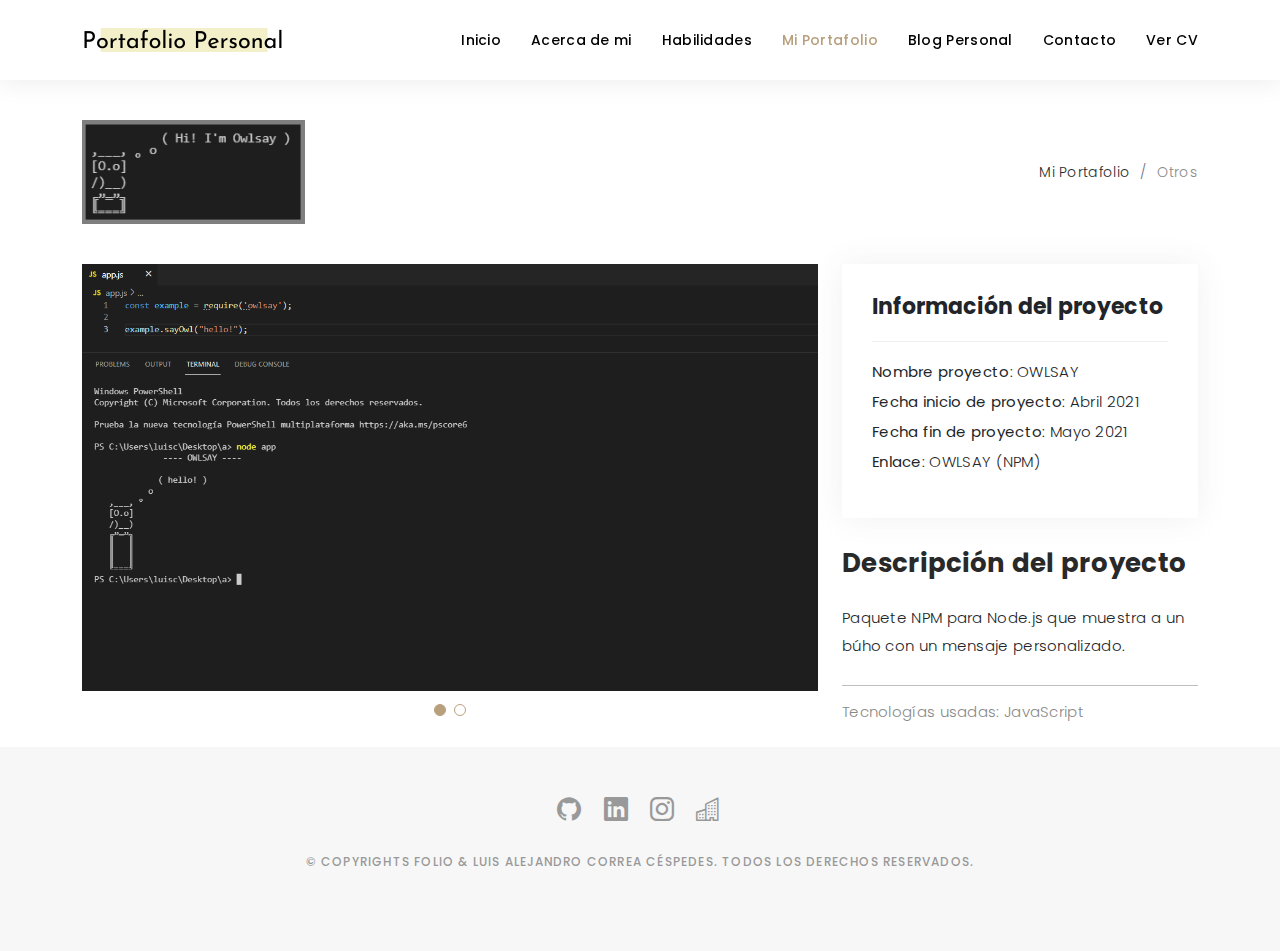
<file: proyectos/owlsay.html>
<!DOCTYPE html>
<html lang="es">

<head>
  <meta charset="utf-8">
  <meta content="width=device-width, initial-scale=1.0" name="viewport">

  <title>Proyecto Owlsay</title>
  <meta content="" name="description">
  <meta content="" name="keywords">

  <!-- Ícono del sitio -->
  <link href="../assets/img/favicon.png" rel="icon">

  <!-- Fuente de texto -->
  <link href="https://fonts.googleapis.com/css?family=Poppins:300,300i,400,400i,500,500i,600,600i,700,700i|Playfair+Display:400,400i,500,500i,600,600i,700,700i,900,900i" rel="stylesheet">

  <!-- Archivos Vendor CSS -->
  <link href="../assets/vendor/bootstrap/css/bootstrap.min.css" rel="stylesheet">
  <link href="../assets/vendor/bootstrap-icons/bootstrap-icons.css" rel="stylesheet">
  <link href="../assets/vendor/boxicons/css/boxicons.min.css" rel="stylesheet">
  <link href="../assets/vendor/glightbox/css/glightbox.min.css" rel="stylesheet">
  <link href="../assets/vendor/swiper/swiper-bundle.min.css" rel="stylesheet">

  <!-- Plantilla general CSS -->
  <link href="../assets/css/style.css" rel="stylesheet">

</head>

<body>

  <!-- Cabecera -->
  <header id="header" class="fixed-top header-inner-pages">
    <div class="container d-flex align-items-center justify-content-between">

      <a href="/#hero" class="logo"><img src="../assets/img/logo.png" alt="" class="img-fluid"></a>

      <nav id="navbar" class="navbar">
        <ul>
          <li><a class="nav-link scrollto " href="/">Inicio</a></li>
          <li><a class="nav-link scrollto" href="/#about">Acerca de mi</a></li>
          <li><a class="nav-link scrollto" href="/#services">Habilidades</a></li>
          <li><a class="nav-link active scrollto" href="/#portfolio">Mi Portafolio</a></li>
          <li><a class="nav-link scrollto" href="/#journal">Blog Personal</a></li>
          <li><a class="nav-link scrollto" href="/#contact">Contacto</a></li>
          <li><a class="nav-link scrollto" href="../assets/cv/CV.pdf">Ver CV</a></li>
        </ul>
        <i class="bi bi-list mobile-nav-toggle"></i>
      </nav>

    </div>
  </header>

  <main id="main">

    <!-- Migas de pan -->
    <section class="breadcrumbs">
      <div class="container">

        <div class="d-flex justify-content-between align-items-center">
          <img src="../assets/img/portfolio/Portfolio-02/logoOwlsay.png" alt="logoSirvete" width="20%">
          <ol>
            <li><a href="/#portfolio">Mi Portafolio</a></li>
            <li>Otros</li>
          </ol>
        </div>

      </div>
    </section>

    <!-- Detalle del servicio -->
    <section id="portfolio-details" class="portfolio-details">
      <div class="container">

        <div class="row gy-4">

          <div class="col-lg-8">
            <div class="portfolio-details-slider swiper-container">
              <div class="swiper-wrapper align-items-center">

                <div class="swiper-slide">
                  <img src="../assets/img/portfolio/Portfolio-02/portfolio-details-1.png" alt="">
                </div>

                <div class="swiper-slide">
                  <img src="../assets/img/portfolio/Portfolio-02/portfolio-details-2.png" alt="">
                </div>

              </div>
              <div class="swiper-pagination"></div>
            </div>
          </div>

          <div class="col-lg-4">
            <div class="portfolio-info text-dark">
              <h3>Información del proyecto</h3>
              <ul>
                <li><strong>Nombre proyecto</strong>: OWLSAY</li>
                <!--<li><strong>Cliente</strong>: Conservera Sírvete!</li>-->
                <li><strong>Fecha inicio de proyecto</strong>: Abril 2021</li>
                <li><strong>Fecha fin de proyecto</strong>: Mayo 2021</li>
                <li><strong>Enlace</strong>: <a href="https://www.npmjs.com/package/owlsay">OWLSAY (NPM)</a></li>
              </ul>
            </div>
            <div class="portfolio-description">
              <h2>Descripción del proyecto</h2>
              <p class="text-dark">
                Paquete NPM para Node.js que muestra a un búho con un mensaje personalizado. <hr style="color: black;">
                Tecnologías usadas: JavaScript
              </p>
            </div>
          </div>

        </div>

      </div>
    </section>

  </main>

  <!-- Pié de página -->
  <div id="footer" class="text-center">
    <div class="container">
      <div class="socials-media text-center">

        <ul class="list-unstyled">
          <li><a href="https://github.com/luisCorreaCespedes"><i class="bi bi-github"></i></a></li>
          <li><a href="https://www.linkedin.com/in/luiscorreacespedes"><i class="bi bi-linkedin"></i></a></li>
          <li><a href="https://www.instagram.com/x_luisalejandro_x/"><i class="bi bi-instagram"></i></a></li>
          <li><a href="http://prismasoftware.cl"><i class="bi bi-building"></i></a></li>
        </ul>

      </div>

      <p>&copy; Copyrights Folio & Luis Alejandro Correa Céspedes. Todos los derechos reservados.</p>

    </div>
  </div>

  <a href="#" class="back-to-top d-flex align-items-center justify-content-center"><i class="bi bi-arrow-up-short"></i></a>

  <!-- Vendor JS Files -->
  <script src="../assets/vendor/bootstrap/js/bootstrap.bundle.min.js"></script>
  <script src="../assets/vendor/glightbox/js/glightbox.min.js"></script>
  <script src="../assets/vendor/isotope-layout/isotope.pkgd.min.js"></script>
  <script src="../assets/vendor/swiper/swiper-bundle.min.js"></script>
  <script src="../assets/vendor/typed.js/typed.min.js"></script>

  <!-- Template Main JS File -->
  <script src="../assets/js/main.js"></script>

</body>

</html>
</file>
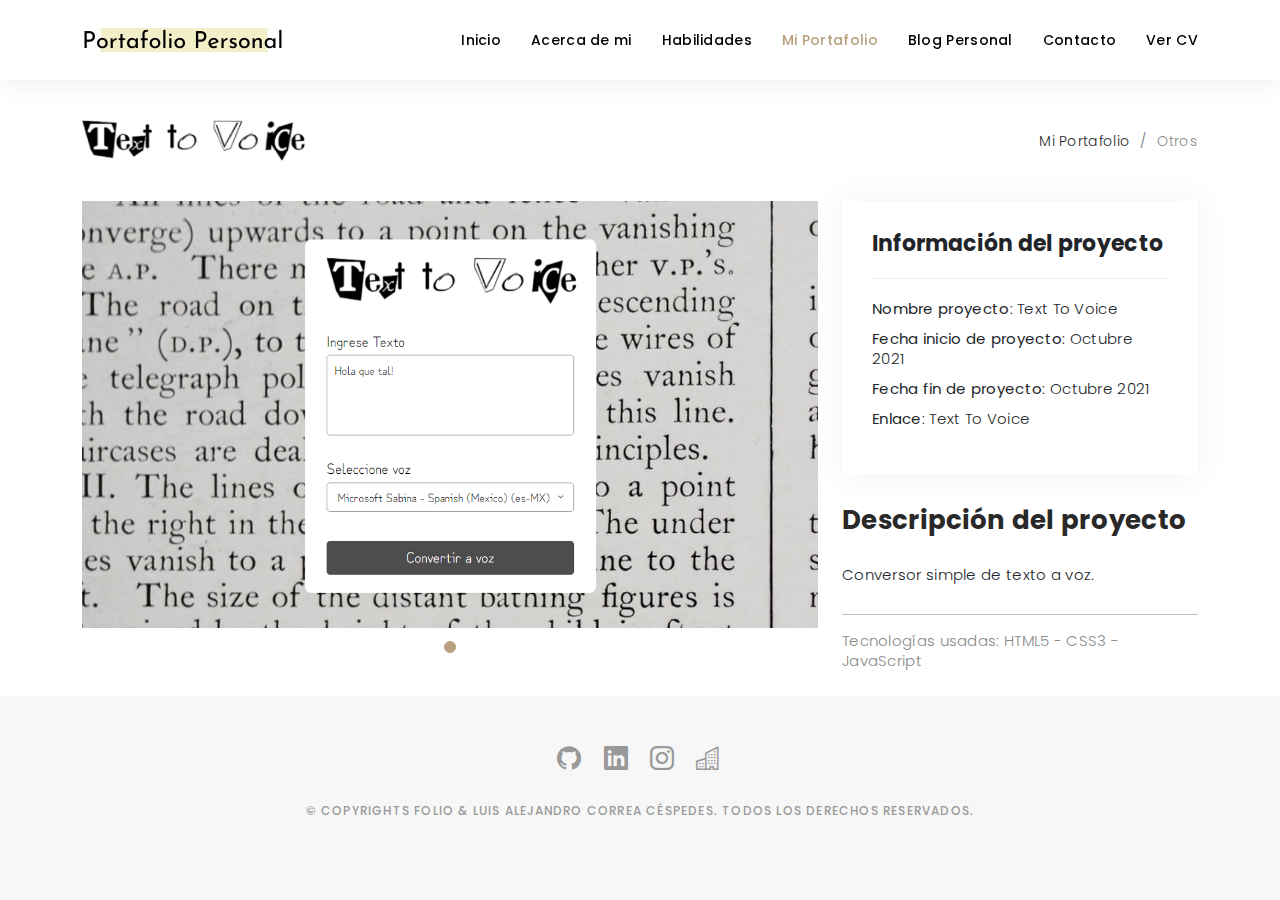
<file: proyectos/texttovoice.html>
<!DOCTYPE html>
<html lang="es">

<head>
  <meta charset="utf-8">
  <meta content="width=device-width, initial-scale=1.0" name="viewport">

  <title>Proyecto Text To Voice</title>
  <meta content="" name="description">
  <meta content="" name="keywords">

  <!-- Ícono del sitio -->
  <link href="../assets/img/favicon.png" rel="icon">

  <!-- Fuente de texto -->
  <link href="https://fonts.googleapis.com/css?family=Poppins:300,300i,400,400i,500,500i,600,600i,700,700i|Playfair+Display:400,400i,500,500i,600,600i,700,700i,900,900i" rel="stylesheet">

  <!-- Archivos Vendor CSS -->
  <link href="../assets/vendor/bootstrap/css/bootstrap.min.css" rel="stylesheet">
  <link href="../assets/vendor/bootstrap-icons/bootstrap-icons.css" rel="stylesheet">
  <link href="../assets/vendor/boxicons/css/boxicons.min.css" rel="stylesheet">
  <link href="../assets/vendor/glightbox/css/glightbox.min.css" rel="stylesheet">
  <link href="../assets/vendor/swiper/swiper-bundle.min.css" rel="stylesheet">

  <!-- Plantilla general CSS -->
  <link href="../assets/css/style.css" rel="stylesheet">

</head>

<body>

  <!-- Cabecera -->
  <header id="header" class="fixed-top header-inner-pages">
    <div class="container d-flex align-items-center justify-content-between">

      <a href="/#hero" class="logo"><img src="../assets/img/logo.png" alt="" class="img-fluid"></a>

      <nav id="navbar" class="navbar">
        <ul>
          <li><a class="nav-link scrollto " href="/">Inicio</a></li>
          <li><a class="nav-link scrollto" href="/#about">Acerca de mi</a></li>
          <li><a class="nav-link scrollto" href="/#services">Habilidades</a></li>
          <li><a class="nav-link active scrollto" href="/#portfolio">Mi Portafolio</a></li>
          <li><a class="nav-link scrollto" href="/#journal">Blog Personal</a></li>
          <li><a class="nav-link scrollto" href="/#contact">Contacto</a></li>
          <li><a class="nav-link scrollto" href="../assets/cv/CV.pdf">Ver CV</a></li>
        </ul>
        <i class="bi bi-list mobile-nav-toggle"></i>
      </nav>

    </div>
  </header>

  <main id="main">

    <!-- Migas de pan -->
    <section class="breadcrumbs">
      <div class="container">

        <div class="d-flex justify-content-between align-items-center">
          <img src="../assets/img/portfolio/Portfolio-06/logoTTV.png" alt="logoAnalisis" width="20%">
          <ol>
            <li><a href="/#portfolio">Mi Portafolio</a></li>
            <li>Otros</li>
          </ol>
        </div>

      </div>
    </section>

    <!-- Detalle del servicio -->
    <section id="portfolio-details" class="portfolio-details">
      <div class="container">

        <div class="row gy-4">

          <div class="col-lg-8">
            <div class="portfolio-details-slider swiper-container">
              <div class="swiper-wrapper align-items-center">

                <div class="swiper-slide">
                  <img src="../assets/img/portfolio/Portfolio-06/portfolio-details-1.png" alt="">
                </div>

              </div>
              <div class="swiper-pagination"></div>
            </div>
          </div>

          <div class="col-lg-4">
            <div class="portfolio-info text-dark">
              <h3>Información del proyecto</h3>
              <ul>
                <li><strong>Nombre proyecto</strong>: Text To Voice</li>
                <li><strong>Fecha inicio de proyecto</strong>: Octubre 2021</li>
                <li><strong>Fecha fin de proyecto</strong>: Octubre 2021</li>
                <li><strong>Enlace</strong>: <a href="https://texttovoice.netlify.app">Text To Voice</a></li>
              </ul>
            </div>
            <div class="portfolio-description">
              <h2>Descripción del proyecto</h2>
              <p class="text-dark">
                Conversor simple de texto a voz. <hr style="color: black;">
                Tecnologías usadas: HTML5 - CSS3 - JavaScript
              </p>
            </div>
          </div>

        </div>

      </div>
    </section>

  </main>

  <!-- Pié de página -->
  <div id="footer" class="text-center">
    <div class="container">
      <div class="socials-media text-center">

        <ul class="list-unstyled">
          <li><a href="https://github.com/luisCorreaCespedes"><i class="bi bi-github"></i></a></li>
          <li><a href="https://www.linkedin.com/in/luiscorreacespedes"><i class="bi bi-linkedin"></i></a></li>
          <li><a href="https://www.instagram.com/x_luisalejandro_x/"><i class="bi bi-instagram"></i></a></li>
          <li><a href="http://prismasoftware.cl"><i class="bi bi-building"></i></a></li>
        </ul>

      </div>

      <p>&copy; Copyrights Folio & Luis Alejandro Correa Céspedes. Todos los derechos reservados.</p>

    </div>
  </div>

  <a href="#" class="back-to-top d-flex align-items-center justify-content-center"><i class="bi bi-arrow-up-short"></i></a>

  <!-- Vendor JS Files -->
  <script src="../assets/vendor/bootstrap/js/bootstrap.bundle.min.js"></script>
  <script src="../assets/vendor/glightbox/js/glightbox.min.js"></script>
  <script src="../assets/vendor/isotope-layout/isotope.pkgd.min.js"></script>
  <script src="../assets/vendor/swiper/swiper-bundle.min.js"></script>
  <script src="../assets/vendor/typed.js/typed.min.js"></script>

  <!-- Template Main JS File -->
  <script src="../assets/js/main.js"></script>

</body>

</html>
</file>
<file: assets/css/style.css>
/*--------------------------------------------------------------
# General
--------------------------------------------------------------*/
body {
  background: #ffffff;
  color: #898989;
  font-family: 'Poppins', helvetica;
  font-size: 15px;
  font-weight: 300;
  line-height: 20px;
  letter-spacing: 0.02em;
  overflow-x: hidden;
  margin: 0 auto;
  padding: 0;
  box-sizing: border-box;
}

h1, h2, h3, h4, h5, h6 {
  margin: 0;
}

h2 {
  color: #292929;
  font-weight: 600;
}

h4 {
  color: #292929;
  font-size: 14px;
  font-weight: 600;
}

a {
  color: #292929;
  text-decoration: none !important;
  transition: all 0.5s ease-in-out 0s;
}

a:hover {
  transition: all 0.5s ease-in-out 0s;
}

p {
  margin: 25px 0;
  padding: 0;
  font-size: 15px;
  color: #999999;
  line-height: 28px;
}

::-moz-selection {
  background: #b8a07e;
  color: #fff;
}

::selection {
  background: #b8a07e;
  color: #fff;
}

.btn {
  background: #333;
  border: medium none;
  border-radius: 0;
  color: #fff;
  font-size: 12px;
  height: 50px;
  line-height: 50px;
  padding: 0 30px;
  text-transform: uppercase;
}

.btn:hover, .btn:focus {
  color: #fff;
}

.padDiv {
  padding: 30px 20px;
}

.section-title {
  margin-bottom: 70px;
}

.section-title h2 {
  font-size: 25px;
  letter-spacing: 2px;
  text-transform: uppercase;
}

.form-control {
  background-color: transparent;
  border: 1px solid #999;
  border-radius: 0;
  color: #999999;
  font-size: 12px;
  font-weight: 500;
  height: 50px;
  letter-spacing: 0.1em;
  padding-left: 10px;
  margin: 0 0 25px 0;
  line-height: 14px;
  text-transform: uppercase;
}

.form-control:focus {
  box-shadow: none;
  outline: 0 none;
}

.paddsection {
  padding-top: 90px;
  padding-bottom: 90px;
}

.paddsections {
  padding-top: 90px;
  padding-bottom: 90px !important;
}

.hvr-shutter-in-horizontal::before {
  background: #333;
}

.hvr-shutter-in-horizontal:hover {
  background: #b8a07e;
}

.mb-30 {
  margin-bottom: 30px;
}

.main-content {
  padding-top: 140px;
}

/*--------------------------------------------------------------
# Back to top button
--------------------------------------------------------------*/
.back-to-top {
  position: fixed;
  visibility: hidden;
  opacity: 0;
  right: 15px;
  bottom: 15px;
  z-index: 996;
  background: #b8a07e;
  width: 40px;
  height: 40px;
  border-radius: 4px;
  transition: all 0.4s;
}

.back-to-top i {
  font-size: 28px;
  color: #fff;
  line-height: 0;
}

.back-to-top:hover {
  background: #c6b398;
  color: #fff;
}

.back-to-top.active {
  visibility: visible;
  opacity: 1;
}

/*--------------------------------------------------------------
# Header
--------------------------------------------------------------*/
#header {
  transition: all 0.5s;
  z-index: 997;
  padding: 15px 0;
  background-color: #fff;
  top: -100%;
  box-shadow: 0px 2px 25px rgba(0, 0, 0, 0.08);
}

#header.header-scrolled, #header.header-inner-pages {
  top: 0;
}

#header .logo {
  font-size: 30px;
  margin: 0;
  padding: 0;
  line-height: 1;
  font-weight: 600;
  letter-spacing: 1px;
  font-family: "Playfair Display", sans-serif;
  font-style: italic;
}

#header .logo a {
  color: #898989;
}

#header .logo img {
  max-height: 50px;
}

@media (max-width: 992px) {
  #header {
    border: 0;
  }
}

/*--------------------------------------------------------------
# Navigation Menu
--------------------------------------------------------------*/
/**
* Desktop Navigation 
*/
.navbar {
  padding: 0;
}

.navbar ul {
  margin: 0;
  padding: 0;
  display: flex;
  list-style: none;
  align-items: center;
}

.navbar li {
  position: relative;
}

.navbar a {
  display: flex;
  align-items: center;
  justify-content: space-between;
  padding: 10px 0 10px 30px;
  font-family: "Poppins", sans-serif;
  font-size: 14px;
  font-weight: 500;
  color: #000000;
  white-space: nowrap;
  transition: 0.3s;
}

.navbar a i {
  font-size: 12px;
  line-height: 0;
  margin-left: 5px;
}

.navbar a:hover, .navbar .active, .navbar li:hover > a {
  color: #b8a07e;
}

.navbar .dropdown ul {
  display: block;
  position: absolute;
  left: 30px;
  top: calc(100% + 30px);
  margin: 0;
  padding: 10px 0;
  z-index: 99;
  opacity: 0;
  visibility: hidden;
  background: #fff;
  box-shadow: 0px 0px 30px rgba(127, 137, 161, 0.25);
  transition: 0.3s;
}

.navbar .dropdown ul li {
  min-width: 200px;
}

.navbar .dropdown ul a {
  padding: 10px 20px;
  font-weight: 400;
}

.navbar .dropdown ul a i {
  font-size: 12px;
}

.navbar .dropdown ul a:hover, .navbar .dropdown ul .active:hover, .navbar .dropdown ul li:hover > a {
  color: #b8a07e;
}

.navbar .dropdown:hover > ul {
  opacity: 1;
  top: 100%;
  visibility: visible;
}

.navbar .dropdown .dropdown ul {
  top: 0;
  left: calc(100% - 30px);
  visibility: hidden;
}

.navbar .dropdown .dropdown:hover > ul {
  opacity: 1;
  top: 0;
  left: 100%;
  visibility: visible;
}

@media (max-width: 1366px) {
  .navbar .dropdown .dropdown ul {
    left: -90%;
  }
  .navbar .dropdown .dropdown:hover > ul {
    left: -100%;
  }
}

/**
* Mobile Navigation 
*/
.mobile-nav-toggle {
  color: #4b4a4a;
  font-size: 28px;
  cursor: pointer;
  display: none;
  line-height: 0;
  transition: 0.5s;
}

.mobile-nav-toggle.bi-x {
  color: #fff;
}

@media (max-width: 991px) {
  .mobile-nav-toggle {
    display: block;
  }
  .navbar ul {
    display: none;
  }
}

.navbar-mobile {
  position: fixed;
  overflow: hidden;
  top: 0;
  right: 0;
  left: 0;
  bottom: 0;
  background: rgba(49, 49, 49, 0.9);
  transition: 0.3s;
}

.navbar-mobile .mobile-nav-toggle {
  position: absolute;
  top: 15px;
  right: 15px;
}

.navbar-mobile ul {
  display: block;
  position: absolute;
  top: 55px;
  right: 15px;
  bottom: 15px;
  left: 15px;
  padding: 10px 0;
  border-radius: 10px;
  background-color: #fff;
  overflow-y: auto;
  transition: 0.3s;
}

.navbar-mobile a {
  padding: 10px 20px;
  font-size: 15px;
  color: #000000;
}

.navbar-mobile a:hover, .navbar-mobile .active, .navbar-mobile li:hover > a {
  color: #b8a07e;
}

.navbar-mobile .getstarted {
  margin: 15px;
}

.navbar-mobile .dropdown ul {
  position: static;
  display: none;
  margin: 10px 20px;
  padding: 10px 0;
  z-index: 99;
  opacity: 1;
  visibility: visible;
  background: #fff;
  box-shadow: 0px 0px 30px rgba(127, 137, 161, 0.25);
}

.navbar-mobile .dropdown ul li {
  min-width: 200px;
}

.navbar-mobile .dropdown ul a {
  padding: 10px 20px;
}

.navbar-mobile .dropdown ul a i {
  font-size: 12px;
}

.navbar-mobile .dropdown ul a:hover, .navbar-mobile .dropdown ul .active:hover, .navbar-mobile .dropdown ul li:hover > a {
  color: #b8a07e;
}

.navbar-mobile .dropdown > .dropdown-active {
  display: block;
}

/*--------------------------------------------------------------
# Hero
--------------------------------------------------------------*/
#hero {
  background: url("../img/home_bg.jpg") repeat scroll center center/cover;
  height: 100vh;
  width: 100%;
}

#hero .hero-content {
  height: 100vh;
  text-align: left;
  width: 100%;
  display: flex;
  justify-content: center;
  flex-direction: column;
}

.hero-content h1 {
  font-size: 40px;
  font-weight: 700;
  margin-bottom: 10px;
  text-transform: uppercase;
  color: #fff;
}

.hero-content p {
  font-size: 13px;
  letter-spacing: 3px;
  margin-top: 0;
  margin-bottom: 30px;
  color: #fff;
  font-weight: 500;
}

.hero-content .list-social li {
  float: left;
  margin-right: 20px;
}

.hero-content .list-social li i {
  color: #fff;
  font-size: 15px;
}

/*--------------------------------------------------------------
# Breadcrumbs
--------------------------------------------------------------*/
.breadcrumbs {
  padding: 120px 0 0 0;
  background-color: white;
  min-height: 40px;
}

@media (max-width: 992px) {
  .breadcrumbs {
    padding-top: 100px;
  }
}

.breadcrumbs h2 {
  font-size: 24px;
  font-weight: 300;
  margin: 0;
}

@media (max-width: 992px) {
  .breadcrumbs h2 {
    margin: 0 0 10px 0;
  }
}

.breadcrumbs ol {
  display: flex;
  flex-wrap: wrap;
  list-style: none;
  padding: 0;
  margin: 0;
  font-size: 14px;
}

.breadcrumbs ol li + li {
  padding-left: 10px;
}

.breadcrumbs ol li + li::before {
  display: inline-block;
  padding-right: 10px;
  color: #6c757d;
  content: "/";
}

@media (max-width: 768px) {
  .breadcrumbs .d-flex {
    display: block !important;
  }
  .breadcrumbs ol {
    display: block;
  }
  .breadcrumbs ol li {
    display: inline-block;
  }
}

/*-----------------------------------------------------------------------------------*/
/*  About
/*-----------------------------------------------------------------------------------*/
#about {
  width: 100%;
  height: auto;
  background: #f7f7f7;
  padding-top: 120px;
}

#about .div-img-bg {
  padding-bottom: 30px;
  border: 20px solid #b8a07e;
}

#about .div-img-bg .about-img img {
  width: 100%;
  box-shadow: 0px 0px 85px 0px rgba(0, 0, 0, 0.14);
  margin-top: -60px;
  margin-left: 40px;
  height: 400px;
  -o-object-fit: cover;
  object-fit: cover;
}

#about .about-descr .p-heading {
  font-family: 'Playfair Display', serif;
  font-size: 28px;
  text-align: left;
}

#about .about-descr .separator {
  max-width: 80%;
  margin-bottom: 0;
  text-align: left;
}

/*--------------------------------------------------------------
# Services
--------------------------------------------------------------*/
#services {
  background: #f7f7f7;
  position: relative;
  padding-bottom: 80px;
}

.services-block span {
  margin: 10px 0;
  position: relative;
  font-size: 13px;
  color: #292929;
  letter-spacing: 0.1em;
  font-weight: 500;
  text-transform: uppercase;
  display: block;
}

.services-block .separator {
  margin: 0;
  font-size: 13px;
  line-height: 22px;
}

.services-block i {
  font-size: 44px;
  color: #b8a07e;
  line-height: 44px;
}

.services-slider .swiper-pagination {
  margin-top: 30px;
  position: relative;
}

.services-slider .swiper-pagination .swiper-pagination-bullet {
  width: 12px;
  height: 12px;
  background-color: #fff;
  opacity: 1;
  border: 1px solid #b8a07e;
}

.services-slider .swiper-pagination .swiper-pagination-bullet-active {
  background-color: #b8a07e;
}

/*--------------------------------------------------------------
# Portfolio
--------------------------------------------------------------*/
#portfolio {
  position: relative;
  padding-bottom: 50px;
}

#portfolio #portfolio-flters {
  padding: 0;
  margin: 0 auto 35px auto;
  list-style: none;
  text-align: center;
  border-radius: 50px;
  padding: 2px 15px;
}

#portfolio #portfolio-flters li {
  cursor: pointer;
  display: inline-block;
  padding: 10px 15px 8px 15px;
  font-size: 14px;
  font-weight: 600;
  line-height: 1;
  text-transform: uppercase;
  color: #000000;
  margin-bottom: 5px;
  transition: all 0.3s ease-in-out;
}

#portfolio #portfolio-flters li:hover, #portfolio #portfolio-flters li.filter-active {
  color: #b8a07e;
}

#portfolio #portfolio-flters li:last-child {
  margin-right: 0;
}

#portfolio .portfolio-item {
  margin-bottom: 30px;
}

#portfolio .portfolio-item .portfolio-info {
  opacity: 0;
  position: absolute;
  left: 30px;
  right: 30px;
  bottom: 0;
  z-index: 3;
  transition: all ease-in-out 0.3s;
  background: rgba(255, 255, 255, 0.9);
  padding: 15px;
}

#portfolio .portfolio-item .portfolio-info h4 {
  font-size: 18px;
  color: #666;
  font-weight: 600;
  margin-bottom: 10px;
}

#portfolio .portfolio-item .portfolio-info p {
  color: #999;
  font-size: 14px;
  margin: 0;
  padding: 0;
}

#portfolio .portfolio-item .portfolio-info .preview-link, #portfolio .portfolio-item .portfolio-info .details-link {
  position: absolute;
  right: 40px;
  font-size: 24px;
  top: calc(50% - 18px);
  color: #b8a07e;
}

#portfolio .portfolio-item .portfolio-info .preview-link:hover, #portfolio .portfolio-item .portfolio-info .details-link:hover {
  color: #cab89f;
}

#portfolio .portfolio-item .portfolio-info .details-link {
  right: 10px;
}

#portfolio .portfolio-item:hover .portfolio-info {
  opacity: 1;
  bottom: 20px;
}


/*--------------------------------------------------------------
# Portfolio Details
--------------------------------------------------------------*/
.portfolio-details {
  padding-top: 40px;
}

.portfolio-details .portfolio-details-slider img {
  width: 100%;
}

.portfolio-details .portfolio-details-slider .swiper-pagination {
  margin-top: 20px;
  position: relative;
}

.portfolio-details .portfolio-details-slider .swiper-pagination .swiper-pagination-bullet {
  width: 12px;
  height: 12px;
  background-color: #fff;
  opacity: 1;
  border: 1px solid #b8a07e;
}

.portfolio-details .portfolio-details-slider .swiper-pagination .swiper-pagination-bullet-active {
  background-color: #b8a07e;
}

.portfolio-details .portfolio-info {
  padding: 30px;
  box-shadow: 0px 0 30px rgba(75, 74, 74, 0.08);
}

.portfolio-details .portfolio-info h3 {
  font-size: 22px;
  font-weight: 700;
  margin-bottom: 20px;
  padding-bottom: 20px;
  border-bottom: 1px solid #eee;
}

.portfolio-details .portfolio-info ul {
  list-style: none;
  padding: 0;
  font-size: 15px;
}

.portfolio-details .portfolio-info ul li + li {
  margin-top: 10px;
}

.portfolio-details .portfolio-description {
  padding-top: 30px;
}

.portfolio-details .portfolio-description h2 {
  font-size: 26px;
  font-weight: 700;
  margin-bottom: 20px;
}

.portfolio-details .portfolio-description p {
  padding: 0;
}

/*--------------------------------------------------------------
# Journal
--------------------------------------------------------------*/

#journal, #journal-blog {
  height: auto;
  width: 100%;
  background: #f7f7f7;
  padding-bottom: 60px;
  position: relative;
}

#journal-blog {
  background: #fff;
  padding-bottom: 30px;
}

#journal .journal-block {
  display: inline-block;
  height: auto;
  width: 100%;
}

#journal .journal-block .journal-info {
  position: relative;
}

.journal-block .journal-info img {
  max-width: 100%;
}

.journal-block .journal-info .journal-txt {
  padding: 25px 0px;
  position: relative;
}

.journal-block .journal-info .journal-txt h4 a {
  display: block;
  font-size: 19px;
  line-height: 24px;
  margin: 0 0 13px 0;
  font-weight: 500;
  color: #292929;
  transition: all 0.5s ease-in-out 0s;
}

.journal-block .journal-info .journal-txt h4 a:hover {
  color: #b8a07e;
  transition: all 0.5s ease-in-out 0s;
}

.journal-block .journal-info .journal-txt p {
  margin: 0;
  font-size: 14px;
  line-height: 24px;
}

/*--------------------------------------------------------------
# Journal
--------------------------------------------------------------*/
#contact {
  height: auto;
  width: 100%;
}

.contact-details {
  list-style: none;
  margin: 0;
  padding: 0;
}

.contact-details li {
  padding-bottom: 10px;
}

#contact input, #contact textarea {
  width: 100%;
  margin-bottom: 5px;
}

#contact textarea {
  min-height: 160px;
}

.php-email-form .error-message {
  display: none;
  color: #fff;
  background: #ed3c0d;
  text-align: left;
  padding: 15px;
  margin-bottom: 15px;
  font-weight: 600;
}

.php-email-form .error-message br + br {
  margin-top: 25px;
}

.php-email-form .sent-message {
  display: none;
  color: #fff;
  background: #18d26e;
  text-align: center;
  padding: 15px;
  font-weight: 600;
  margin-bottom: 15px;
}

.php-email-form .loading {
  display: none;
  background: #fff;
  text-align: center;
  padding: 15px;
  margin-bottom: 15px;
}

.php-email-form .loading:before {
  content: "";
  display: inline-block;
  border-radius: 50%;
  width: 24px;
  height: 24px;
  margin: 0 10px -6px 0;
  border: 3px solid #18d26e;
  border-top-color: #eee;
  -webkit-animation: animate-loading 1s linear infinite;
  animation: animate-loading 1s linear infinite;
}

@-webkit-keyframes animate-loading {
  0% {
    transform: rotate(0deg);
  }
  100% {
    transform: rotate(360deg);
  }
}

@keyframes animate-loading {
  0% {
    transform: rotate(0deg);
  }
  100% {
    transform: rotate(360deg);
  }
}

/*--------------------------------------------------------------
# Blog
--------------------------------------------------------------*/
/*  Navbar fixd page */
.subpage-nav {
  display: block !important;
}

/*-----------------------------------------------------------------------------------*/
/*  /* Single page */
/*-----------------------------------------------------------------------------------*/
#journal-blog {
  padding-top: 140px;
}

/* main content */
.main-content {
  background: #f7f7f7;
}

.main-content .container-main {
  display: inline-block;
  width: 100%;
}

.main-content .container-main .block-main {
  margin-bottom: 30px;
  overflow: hidden;
}

.container-main .block-main .content-main {
  background: #fff none repeat scroll 0 0;
  display: inline-block;
  width: 100%;
}

.journal-txt h4 a {
  display: block;
  font-size: 19px;
  line-height: 24px;
  margin: 0 0 13px 0;
  font-weight: 500;
  color: #292929;
  transition: all 0.5s ease-in-out 0s;
}

.journal-txt h4 a:hover {
  color: #b8a07e;
  transition: all 0.5s ease-in-out 0s;
}

.post-meta ul li {
  font-size: 12px;
  font-weight: normal;
  margin-left: 8px;
  margin-right: 8px;
  text-transform: capitalize;
  display: inline-block;
  float: none;
}

.content-main .post-meta a {
  color: #a2a2a2;
  margin-left: 5px;
}

/* Commonts */
.comments {
  background: #fff;
}

.entry-comments h6 {
  margin-right: 10px;
  font-size: 13px;
  letter-spacing: 0.1em;
  font-weight: 500;
}

.entry-comments-item {
  margin-top: 40px;
  padding-bottom: 40px;
  border-bottom: 1px solid #f2f2f2;
}

.entry-comments-avatar {
  position: absolute;
  display: block;
  border-radius: 50%;
  width: 60px;
  height: 60px;
}

.entry-comments-body {
  padding-left: 86px;
}

.entry-comments-author {
  margin-right: 10px;
  font-size: 13px;
  color: #292929;
  letter-spacing: 0.1em;
  font-weight: 500;
}

.rep {
  font-size: 13px;
  color: #292929;
  letter-spacing: 0.1em;
  font-weight: 500;
  text-transform: capitalize;
}

.entry-comments span a {
  font-size: 13px;
  color: #999;
}

.entry-comments-reply {
  padding-left: 10%;
}

/* Commonts form */
.cmt {
  background: #fff;
}

blockquote {
  padding: 40px;
  background-color: #f2f2f2;
  margin: 30px 0;
  border: none;
  border-left: 4px solid #b8a07e;
}

/*--------------------------------------------------------------
# Footer
--------------------------------------------------------------*/
#footer {
  background: #f7f7f7;
  padding-top: 50px;
  padding-bottom: 50px;
}

#footer .socials-media {
  width: 100%;
}

#footer .socials-media ul {
  display: inline-block;
  float: none;
  margin: 0 0 20px 0;
}

#footer .socials-media ul li {
  float: left;
  margin-left: 10px;
  margin-right: 10px;
}

#footer .socials-media ul li a {
  font-size: 24px;
  color: #999;
  letter-spacing: 0.1em;
  font-weight: 500;
  background: transparent;
  text-transform: uppercase;
  transition: all 0.5s ease-in-out 0s;
}

#footer .socials-media ul li a:hover {
  color: #b8a07e;
  transition: all 0.5s ease-in-out 0s;
}

#footer p {
  font-size: 12px;
  letter-spacing: 0.1em;
  font-weight: 500;
  margin-top: 0;
  text-transform: uppercase;
}

.credits {
  font-size: 13px;
}

/** Width between 1200x to 0
 *  ~~~~~~~~~~~~~~~~~~~~~~~~~~~~~~~~~~~~
 */
/** Width between 992px to 1199px
 *  ~~~~~~~~~~~~~~~~~~~~~~~~~~~~~~~~~~~~
 */
/** Width between 768px to 991px
 *  ~~~~~~~~~~~~~~~~~~~~~~~~~~~~~~~~~~~~
 */
@media (min-width: 768px) and (max-width: 991px) {
  /* Navbar */
  nav {
    padding: 10px 15px;
  }
  .nav-menu {
    margin-top: 40px;
    display: none;
    float: none;
    width: 100%;
  }
  .nav-menu li {
    float: none;
    width: 100%;
    text-align: center;
    border-top: 1px solid #f7f7f7;
    line-height: 45px;
    margin-left: 0;
    padding-top: 10px;
    padding-bottom: 10px;
  }
  .responsive {
    float: right;
    padding-top: 15px;
    display: block;
  }
  /* About */
  .head-info .header-content .cmaster h1 {
    font-size: 32px;
  }
  #about .div-img-bg {
    padding: 0;
  }
  #about .div-img-bg .about-img img {
    margin-top: 0%;
    margin-left: calc(0% - 0px);
  }
  #about .about-descr .p-heading {
    font-size: 20px;
  }
  #about .about-descr .separator {
    max-width: 100%;
    margin-bottom: 0;
  }
  /* portfolio */
  #portfolio .portfolio-list .nav li {
    float: none;
    margin: 20px;
    display: inline-block;
  }
  /* journal */
  #journal .journal-block .journal-info {
    margin-bottom: 30px;
  }
  /* Contact */
  .contact-contact {
    margin-bottom: 30px;
  }
  /* Footer */
  #footer .socials-media ul li {
    margin-right: 0;
    margin-left: 0;
    float: none;
    display: inline-block;
  }
}

/** Width between 767px to 0
 *  ~~~~~~~~~~~~~~~~~~~~~~~~~~~~~~~~~~~~
 */
@media (max-width: 767px) {
  /* Navbar */
  nav {
    padding: 20px 15px;
  }
  .nav-menu {
    margin-top: 40px;
    display: none;
    float: none;
    width: 100%;
  }
  .nav-menu li {
    float: none;
    width: 100%;
    text-align: center;
    border-top: 1px solid #f7f7f7;
    line-height: 45px;
    margin-left: 0;
    padding-top: 10px;
    padding-bottom: 10px;
  }
  .responsive {
    float: right;
    padding-top: 15px;
    display: block;
  }
  /* About */
  .head-info .header-content h1 {
    font-size: 32px;
  }
  #about .div-img-bg {
    padding: 0;
  }
  #about .div-img-bg .about-img img {
    margin-top: 0%;
    margin-left: calc(0% - 0px);
  }
  #about .about-descr .p-heading {
    font-size: 20px;
  }
  #about .about-descr .separator {
    max-width: 100%;
    margin-bottom: 0;
  }
  /* portfolio */
  #portfolio .portfolio-list .nav li {
    float: none;
    margin: 20px;
    display: inline-block;
  }
  /* journal */
  #journal .journal-block .journal-info {
    margin-bottom: 30px;
  }
  /* Contact */
  .contact-contact {
    margin-bottom: 30px;
  }
  /* Footer */
  #footer .socials-media ul li {
    margin-right: 0;
    margin-left: 0;
    float: none;
    display: inline-block;
  }
}

/** Width between 600px to 0
 *  ~~~~~~~~~~~~~~~~~~~~~~~~~~~~~~~~~~~~
 */
@media (max-width: 600px) {
  /* Navbar */
  nav {
    padding: 20px 15px;
  }
  .nav-menu {
    margin-top: 40px;
    display: none;
    float: none;
    width: 100%;
  }
  .nav-menu li {
    float: none;
    width: 100%;
    text-align: center;
    border-top: 1px solid #f7f7f7;
    line-height: 45px;
    margin-left: 0;
    padding-top: 10px;
    padding-bottom: 10px;
  }
  .responsive {
    float: right;
    padding-top: 15px;
    display: block;
  }
  /* About */
  .head-info .header-content h1 {
    font-size: 32px;
  }
  #about .div-img-bg {
    padding: 0;
  }
  #about .div-img-bg .about-img img {
    margin-top: 0%;
    margin-left: calc(0% - 0px);
  }
  #about .about-descr .p-heading {
    font-size: 20px;
  }
  #about .about-descr .separator {
    max-width: 100%;
    margin-bottom: 0;
  }
  /* portfolio */
  #portfolio .portfolio-list .nav li {
    float: none;
    margin: 10px;
    display: inline-block;
  }
  /* journal */
  #journal .journal-block .journal-info {
    margin-bottom: 30px;
  }
  /* Contact */
  .contact-contact {
    margin-bottom: 30px;
  }
  /* Footer */
  #footer .socials-media ul li {
    margin-right: 0;
    margin-left: 0;
    float: none;
    display: inline-block;
  }
}

/** Width between 480px to 0
 *  ~~~~~~~~~~~~~~~~~~~~~~~~~~~~~~~~~~~~
 */
@media (max-width: 480px) {
  /* Navbar */
  nav {
    padding: 20px 15px;
  }
  .nav-menu {
    margin-top: 40px;
    display: none;
    float: none;
    width: 100%;
  }
  .nav-menu li {
    float: none;
    width: 100%;
    text-align: center;
    border-top: 1px solid #f7f7f7;
    line-height: 45px;
    margin-left: 0;
    padding-top: 10px;
    padding-bottom: 10px;
  }
  .responsive {
    float: right;
    padding-top: 15px;
    display: block;
  }
  /* About */
  .head-info .header-content h1 {
    font-size: 32px;
  }
  #about .div-img-bg {
    padding: 0;
  }
  #about .div-img-bg .about-img img {
    margin-top: 0%;
    margin-left: calc(0% - 0px);
  }
  #about .about-descr .p-heading {
    font-size: 20px;
  }
  #about .about-descr .separator {
    max-width: 100%;
    margin-bottom: 0;
  }
  /* portfolio */
  #portfolio .portfolio-list .nav li {
    float: none;
    margin: 20px;
  }
  /* journal */
  #journal .journal-block .journal-info {
    margin-bottom: 30px;
  }
  /* Contact */
  .contact-contact {
    margin-bottom: 30px;
  }
  /* Footer */
  #footer .socials-media ul li {
    margin-right: 0;
    margin-left: 0;
    float: none;
    display: inline-block;
  }
}

/** Width between 320px to 0
 *  ~~~~~~~~~~~~~~~~~~~~~~~~~~~~~~~~~~~~
 */
@media (max-width: 320px) {
  /* Navbar */
  nav {
    padding: 20px 15px;
  }
  .nav-menu {
    margin-top: 40px;
    display: none;
    float: none;
    width: 100%;
  }
  .nav-menu li {
    float: none;
    width: 100%;
    text-align: center;
    border-top: 1px solid #f7f7f7;
    line-height: 45px;
    margin-left: 0;
    padding-top: 10px;
    padding-bottom: 10px;
  }
  .responsive {
    float: right;
    padding-top: 15px;
    display: block;
  }
  /* About */
  .head-info .header-content h1 {
    font-size: 32px;
  }
  #about .div-img-bg {
    padding: 0;
  }
  #about .div-img-bg .about-img img {
    margin-top: 0%;
    margin-left: calc(0% - 0px);
  }
  #about .about-descr .p-heading {
    font-size: 20px;
  }
  #about .about-descr .separator {
    max-width: 100%;
    margin-bottom: 0;
  }
  /* portfolio */
  #portfolio .portfolio-list .nav li {
    float: none;
    margin: 20px;
  }
  /* journal */
  #journal .journal-block .journal-info {
    margin-bottom: 30px;
  }
  /* Contact */
  .contact-contact {
    margin-bottom: 30px;
  }
  /* Footer */
  #footer .socials-media ul li {
    margin-right: 0;
    margin-left: 0;
    float: none;
    display: inline-block;
  }
  /* Single page */
  .entry-comments-body span {
    display: inline-block;
    margin-right: 0;
  }
}
</file>
